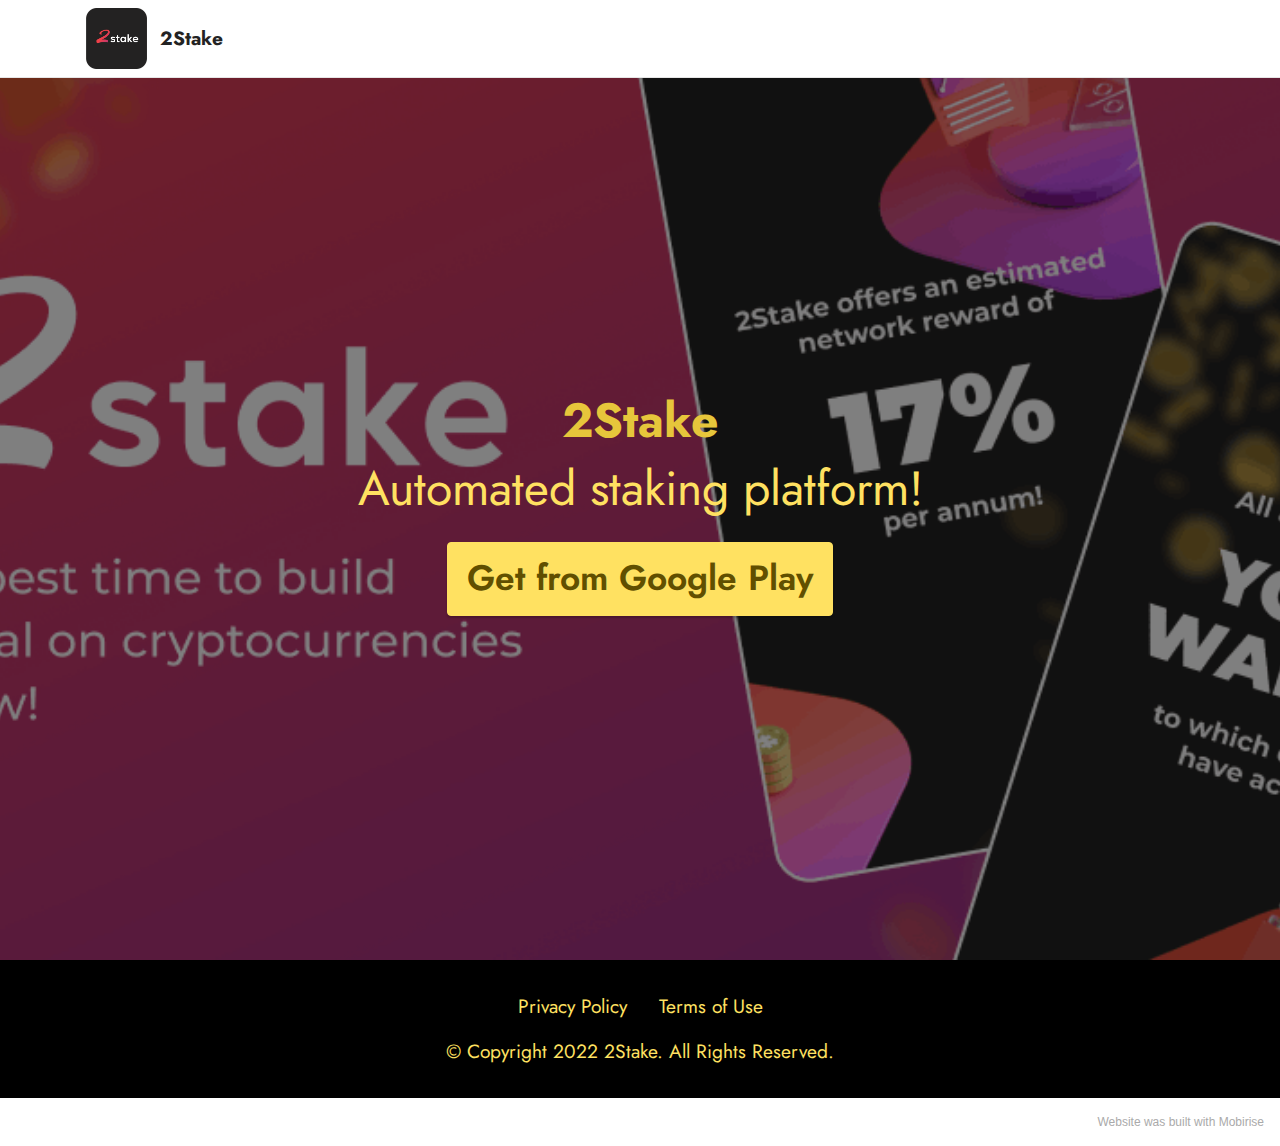
<file: index.html>
<!DOCTYPE html>
<html  >
<head>
  <!-- Site made with Mobirise Website Builder v5.5.8, https://mobirise.com -->
  <meta charset="UTF-8">
  <meta http-equiv="X-UA-Compatible" content="IE=edge">
  <meta name="generator" content="Mobirise v5.5.8, mobirise.com">
  <meta name="viewport" content="width=device-width, initial-scale=1, minimum-scale=1">
  <link rel="shortcut icon" href="assets/images/frame-457-128x128.png" type="image/x-icon">
  <meta name="description" content="2Stake">
  
  
  <title>2Stake</title>
  <link rel="stylesheet" href="assets/bootstrap/css/bootstrap.min.css">
  <link rel="stylesheet" href="assets/bootstrap/css/bootstrap-grid.min.css">
  <link rel="stylesheet" href="assets/bootstrap/css/bootstrap-reboot.min.css">
  <link rel="stylesheet" href="assets/dropdown/css/style.css">
  <link rel="stylesheet" href="assets/socicon/css/styles.css">
  <link rel="stylesheet" href="assets/theme/css/style.css">
  <link rel="preload" href="https://fonts.googleapis.com/css?family=Jost:100,200,300,400,500,600,700,800,900,100i,200i,300i,400i,500i,600i,700i,800i,900i&display=swap" as="style" onload="this.onload=null;this.rel='stylesheet'">
  <noscript><link rel="stylesheet" href="https://fonts.googleapis.com/css?family=Jost:100,200,300,400,500,600,700,800,900,100i,200i,300i,400i,500i,600i,700i,800i,900i&display=swap"></noscript>
  <link rel="preload" as="style" href="assets/mobirise/css/mbr-additional.css"><link rel="stylesheet" href="assets/mobirise/css/mbr-additional.css" type="text/css">
  
  
  
  
</head>
<body>
  
  <section data-bs-version="5.1" class="menu cid-s48OLK6784" once="menu" id="menu1-h">
    
    <nav class="navbar navbar-dropdown navbar-fixed-top navbar-expand-lg">
        <div class="container">
            <div class="navbar-brand">
                <span class="navbar-logo">
                    <a href="https://play.google.com/store/apps/details?id=com.kat.2stake">
                        <img src="assets/images/frame-457-121x121.png" alt="Mobirise" style="height: 3.8rem;">
                    </a>
                </span>
                <span class="navbar-caption-wrap"><a class="navbar-caption text-black text-primary display-7" href="https://play.google.com/store/apps/details?id=com.kat.2stake">2Stake</a></span>
            </div>
            
            <div class="collapse navbar-collapse" id="navbarSupportedContent">
                <ul class="navbar-nav nav-dropdown nav-right" data-app-modern-menu="true"><li class="nav-item"><a class="nav-link link text-black display-4" href="https://mobirise.com">Menu Item 1</a></li>
                    <li class="nav-item"><a class="nav-link link text-black display-4" href="https://mobirise.com">
                            Menu Item 2</a></li></ul>
                
                
            </div>
        </div>
    </nav>

</section>

<section data-bs-version="5.1" class="header1 cid-s48MCQYojq mbr-fullscreen" id="header1-f">

    

    <div class="mbr-overlay" style="opacity: 0.5; background-color: rgb(0, 0, 0);"></div>

    <div class="align-center container">
        <div class="row justify-content-center">
            <div class="col-12 col-lg-8">
                <h1 class="mbr-section-title mbr-fonts-style mb-3 display-2"><strong>2Stake</strong></h1>
                
                <p class="mbr-text mbr-fonts-style display-2">Automated staking platform!</p>
                <div class="mbr-section-btn mt-3"><a class="btn btn-warning display-5" href="https://play.google.com/store/apps/details?id=com.kat.2stake" target="_blank">Get from Google Play</a></div>
            </div>
        </div>
    </div>
</section>

<section data-bs-version="5.1" class="footer3 cid-s48P1Icc8J" once="footers" id="footer3-i">

    

    

    <div class="container">
        <div class="media-container-row align-center mbr-white">
            <div class="row row-links">
                <ul class="foot-menu">
                    
                    
                    
                    
                    
                <li class="foot-menu-item mbr-fonts-style display-7"><a href="privacy-policy.html" class="text-warning text-primary">Privacy Policy</a></li><li class="foot-menu-item mbr-fonts-style display-7"><a href="terms-of-use.html" class="text-warning">Terms of Use</a></li></ul>
            </div>
            
            <div class="row row-copirayt">
                <p class="mbr-text mb-0 mbr-fonts-style mbr-white align-center display-7">
                    © Copyright 2022 2Stake. All Rights Reserved.
                </p>
            </div>
        </div>
    </div>
</section><section style="background-color: #fff; font-family: -apple-system, BlinkMacSystemFont, 'Segoe UI', 'Roboto', 'Helvetica Neue', Arial, sans-serif; color:#aaa; font-size:12px; padding: 0; align-items: center; display: flex;"><a href="https://mobirise.site/b" style="flex: 1 1; height: 3rem; padding-left: 1rem;"></a><p style="flex: 0 0 auto; margin:0; padding-right:1rem;">Website was <a href="https://mobirise.site/h" style="color:#aaa;">built with</a> Mobirise</p></section><script src="assets/bootstrap/js/bootstrap.bundle.min.js"></script>  <script src="assets/smoothscroll/smooth-scroll.js"></script>  <script src="assets/ytplayer/index.js"></script>  <script src="assets/dropdown/js/navbar-dropdown.js"></script>  <script src="assets/theme/js/script.js"></script>  
  
  
</body>
</html>
</file>
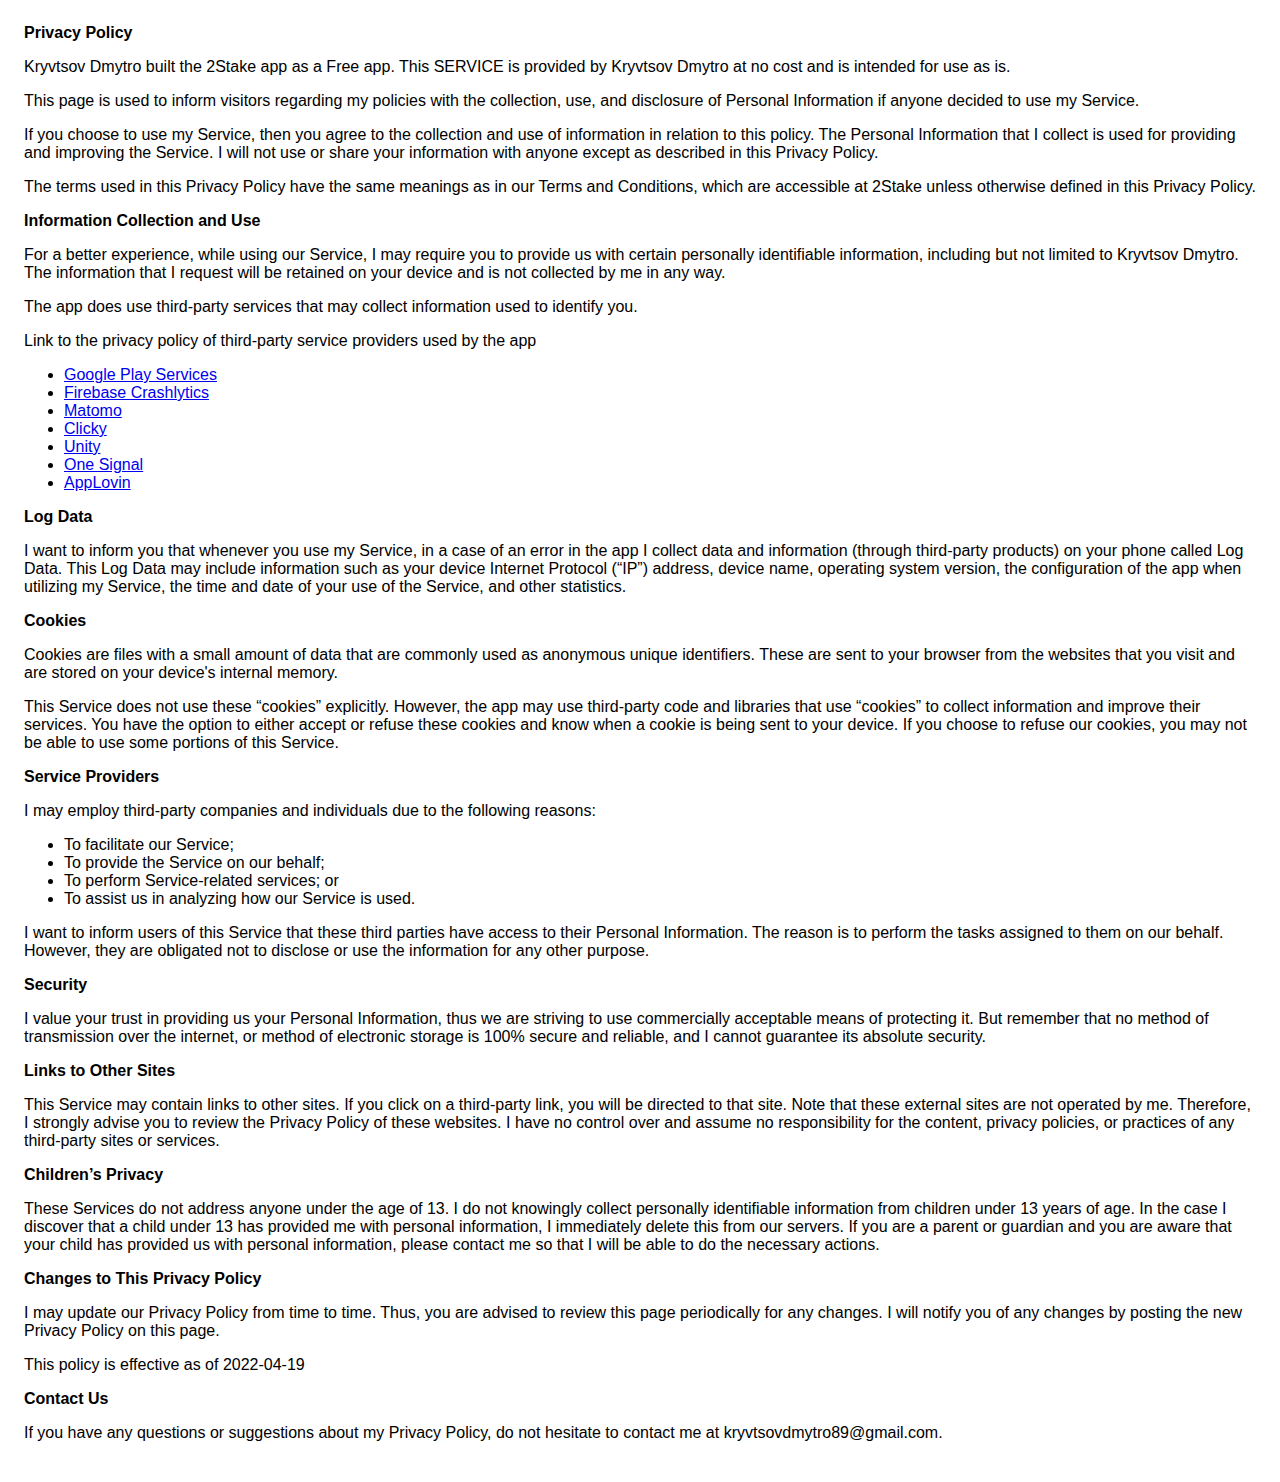
<file: privacy-policy.html>
<!DOCTYPE html>
    <html>
    <head>
      <meta charset='utf-8'>
      <meta name='viewport' content='width=device-width'>
      <title>Privacy Policy</title>
      <style> body { font-family: 'Helvetica Neue', Helvetica, Arial, sans-serif; padding:1em; } </style>
    </head>
    <body>
    <strong>Privacy Policy</strong> <p>
                  Kryvtsov Dmytro built the 2Stake app as
                  a Free app. This SERVICE is provided by
                  Kryvtsov Dmytro at no cost and is intended for use as
                  is.
                </p> <p>
                  This page is used to inform visitors regarding my
                  policies with the collection, use, and disclosure of Personal
                  Information if anyone decided to use my Service.
                </p> <p>
                  If you choose to use my Service, then you agree to
                  the collection and use of information in relation to this
                  policy. The Personal Information that I collect is
                  used for providing and improving the Service. I will not use or share your information with
                  anyone except as described in this Privacy Policy.
                </p> <p>
                  The terms used in this Privacy Policy have the same meanings
                  as in our Terms and Conditions, which are accessible at
                  2Stake unless otherwise defined in this Privacy Policy.
                </p> <p><strong>Information Collection and Use</strong></p> <p>
                  For a better experience, while using our Service, I
                  may require you to provide us with certain personally
                  identifiable information, including but not limited to Kryvtsov Dmytro. The information that
                  I request will be retained on your device and is not collected by me in any way.
                </p> <div><p>
                    The app does use third-party services that may collect
                    information used to identify you.
                  </p> <p>
                    Link to the privacy policy of third-party service providers used
                    by the app
                  </p> <ul><li><a href="https://www.google.com/policies/privacy/" target="_blank" rel="noopener noreferrer">Google Play Services</a></li><!----><!----><li><a href="https://firebase.google.com/support/privacy/" target="_blank" rel="noopener noreferrer">Firebase Crashlytics</a></li><!----><!----><li><a href="https://matomo.org/privacy-policy/" target="_blank" rel="noopener noreferrer">Matomo</a></li><li><a href="https://clicky.com/terms#privacy" target="_blank" rel="noopener noreferrer">Clicky</a></li><!----><!----><!----><li><a href="https://unity3d.com/legal/privacy-policy" target="_blank" rel="noopener noreferrer">Unity</a></li><!----><!----><li><a href="https://onesignal.com/privacy_policy" target="_blank" rel="noopener noreferrer">One Signal</a></li><!----><!----><li><a href="https://www.applovin.com/privacy/" target="_blank" rel="noopener noreferrer">AppLovin</a></li><!----><!----><!----><!----><!----><!----><!----><!----><!----><!----></ul></div> <p><strong>Log Data</strong></p> <p>
                  I want to inform you that whenever you
                  use my Service, in a case of an error in the app
                  I collect data and information (through third-party
                  products) on your phone called Log Data. This Log Data may
                  include information such as your device Internet Protocol
                  (“IP”) address, device name, operating system version, the
                  configuration of the app when utilizing my Service,
                  the time and date of your use of the Service, and other
                  statistics.
                </p> <p><strong>Cookies</strong></p> <p>
                  Cookies are files with a small amount of data that are
                  commonly used as anonymous unique identifiers. These are sent
                  to your browser from the websites that you visit and are
                  stored on your device's internal memory.
                </p> <p>
                  This Service does not use these “cookies” explicitly. However,
                  the app may use third-party code and libraries that use
                  “cookies” to collect information and improve their services.
                  You have the option to either accept or refuse these cookies
                  and know when a cookie is being sent to your device. If you
                  choose to refuse our cookies, you may not be able to use some
                  portions of this Service.
                </p> <p><strong>Service Providers</strong></p> <p>
                  I may employ third-party companies and
                  individuals due to the following reasons:
                </p> <ul><li>To facilitate our Service;</li> <li>To provide the Service on our behalf;</li> <li>To perform Service-related services; or</li> <li>To assist us in analyzing how our Service is used.</li></ul> <p>
                  I want to inform users of this Service
                  that these third parties have access to their Personal
                  Information. The reason is to perform the tasks assigned to
                  them on our behalf. However, they are obligated not to
                  disclose or use the information for any other purpose.
                </p> <p><strong>Security</strong></p> <p>
                  I value your trust in providing us your
                  Personal Information, thus we are striving to use commercially
                  acceptable means of protecting it. But remember that no method
                  of transmission over the internet, or method of electronic
                  storage is 100% secure and reliable, and I cannot
                  guarantee its absolute security.
                </p> <p><strong>Links to Other Sites</strong></p> <p>
                  This Service may contain links to other sites. If you click on
                  a third-party link, you will be directed to that site. Note
                  that these external sites are not operated by me.
                  Therefore, I strongly advise you to review the
                  Privacy Policy of these websites. I have
                  no control over and assume no responsibility for the content,
                  privacy policies, or practices of any third-party sites or
                  services.
                </p> <p><strong>Children’s Privacy</strong></p> <div><p>
                    These Services do not address anyone under the age of 13.
                    I do not knowingly collect personally
                    identifiable information from children under 13 years of age. In the case
                    I discover that a child under 13 has provided
                    me with personal information, I immediately
                    delete this from our servers. If you are a parent or guardian
                    and you are aware that your child has provided us with
                    personal information, please contact me so that
                    I will be able to do the necessary actions.
                  </p></div> <!----> <p><strong>Changes to This Privacy Policy</strong></p> <p>
                  I may update our Privacy Policy from
                  time to time. Thus, you are advised to review this page
                  periodically for any changes. I will
                  notify you of any changes by posting the new Privacy Policy on
                  this page.
                </p> <p>This policy is effective as of 2022-04-19</p> <p><strong>Contact Us</strong></p> <p>
                  If you have any questions or suggestions about my
                  Privacy Policy, do not hesitate to contact me at kryvtsovdmytro89@gmail.com.
    </body>
    </html>
</file>
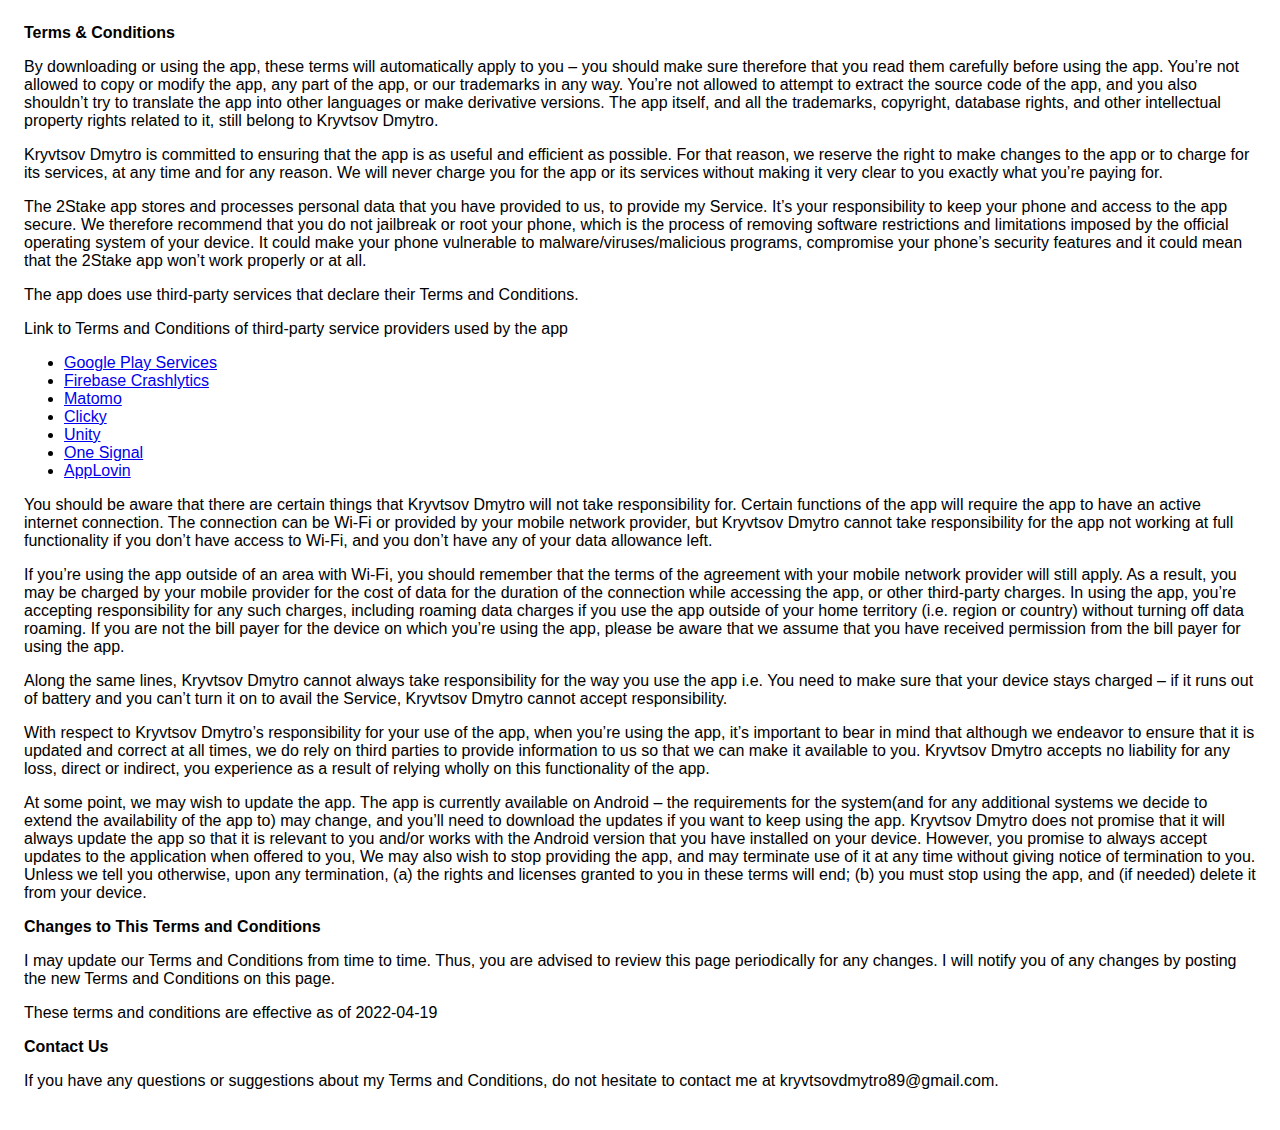
<file: terms-of-use.html>
<!DOCTYPE html>
    <html>
    <head>
      <meta charset='utf-8'>
      <meta name='viewport' content='width=device-width'>
      <title>Terms &amp; Conditions</title>
      <style> body { font-family: 'Helvetica Neue', Helvetica, Arial, sans-serif; padding:1em; } </style>
    </head>
    <body>
    <strong>Terms &amp; Conditions</strong> <p>
                  By downloading or using the app, these terms will
                  automatically apply to you – you should make sure therefore
                  that you read them carefully before using the app. You’re not
                  allowed to copy or modify the app, any part of the app, or
                  our trademarks in any way. You’re not allowed to attempt to
                  extract the source code of the app, and you also shouldn’t try
                  to translate the app into other languages or make derivative
                  versions. The app itself, and all the trademarks, copyright,
                  database rights, and other intellectual property rights related
                  to it, still belong to Kryvtsov Dmytro.
                </p> <p>
                  Kryvtsov Dmytro is committed to ensuring that the app is
                  as useful and efficient as possible. For that reason, we
                  reserve the right to make changes to the app or to charge for
                  its services, at any time and for any reason. We will never
                  charge you for the app or its services without making it very
                  clear to you exactly what you’re paying for.
                </p> <p>
                  The 2Stake app stores and processes personal data that
                  you have provided to us, to provide my
                  Service. It’s your responsibility to keep your phone and
                  access to the app secure. We therefore recommend that you do
                  not jailbreak or root your phone, which is the process of
                  removing software restrictions and limitations imposed by the
                  official operating system of your device. It could make your
                  phone vulnerable to malware/viruses/malicious programs,
                  compromise your phone’s security features and it could mean
                  that the 2Stake app won’t work properly or at all.
                </p> <div><p>
                    The app does use third-party services that declare their
                    Terms and Conditions.
                  </p> <p>
                    Link to Terms and Conditions of third-party service
                    providers used by the app
                  </p> <ul><li><a href="https://policies.google.com/terms" target="_blank" rel="noopener noreferrer">Google Play Services</a></li><!----><!----><li><a href="https://firebase.google.com/terms/crashlytics" target="_blank" rel="noopener noreferrer">Firebase Crashlytics</a></li><!----><!----><li><a href="https://matomo.org/terms" target="_blank" rel="noopener noreferrer">Matomo</a></li><li><a href="https://clicky.com/terms/" target="_blank" rel="noopener noreferrer">Clicky</a></li><!----><!----><!----><li><a href="https://unity3d.com/legal/terms-of-service" target="_blank" rel="noopener noreferrer">Unity</a></li><!----><!----><li><a href="https://onesignal.com/tos" target="_blank" rel="noopener noreferrer">One Signal</a></li><!----><!----><li><a href="https://www.applovin.com/terms/" target="_blank" rel="noopener noreferrer">AppLovin</a></li><!----><!----><!----><!----><!----><!----><!----><!----><!----><!----></ul></div> <p>
                  You should be aware that there are certain things that
                  Kryvtsov Dmytro will not take responsibility for. Certain
                  functions of the app will require the app to have an active
                  internet connection. The connection can be Wi-Fi or provided
                  by your mobile network provider, but Kryvtsov Dmytro
                  cannot take responsibility for the app not working at full
                  functionality if you don’t have access to Wi-Fi, and you don’t
                  have any of your data allowance left.
                </p> <p></p> <p>
                  If you’re using the app outside of an area with Wi-Fi, you
                  should remember that the terms of the agreement with your
                  mobile network provider will still apply. As a result, you may
                  be charged by your mobile provider for the cost of data for
                  the duration of the connection while accessing the app, or
                  other third-party charges. In using the app, you’re accepting
                  responsibility for any such charges, including roaming data
                  charges if you use the app outside of your home territory
                  (i.e. region or country) without turning off data roaming. If
                  you are not the bill payer for the device on which you’re
                  using the app, please be aware that we assume that you have
                  received permission from the bill payer for using the app.
                </p> <p>
                  Along the same lines, Kryvtsov Dmytro cannot always take
                  responsibility for the way you use the app i.e. You need to
                  make sure that your device stays charged – if it runs out of
                  battery and you can’t turn it on to avail the Service,
                  Kryvtsov Dmytro cannot accept responsibility.
                </p> <p>
                  With respect to Kryvtsov Dmytro’s responsibility for your
                  use of the app, when you’re using the app, it’s important to
                  bear in mind that although we endeavor to ensure that it is
                  updated and correct at all times, we do rely on third parties
                  to provide information to us so that we can make it available
                  to you. Kryvtsov Dmytro accepts no liability for any
                  loss, direct or indirect, you experience as a result of
                  relying wholly on this functionality of the app.
                </p> <p>
                  At some point, we may wish to update the app. The app is
                  currently available on Android – the requirements for the 
                  system(and for any additional systems we
                  decide to extend the availability of the app to) may change,
                  and you’ll need to download the updates if you want to keep
                  using the app. Kryvtsov Dmytro does not promise that it
                  will always update the app so that it is relevant to you
                  and/or works with the Android version that you have
                  installed on your device. However, you promise to always
                  accept updates to the application when offered to you, We may
                  also wish to stop providing the app, and may terminate use of
                  it at any time without giving notice of termination to you.
                  Unless we tell you otherwise, upon any termination, (a) the
                  rights and licenses granted to you in these terms will end;
                  (b) you must stop using the app, and (if needed) delete it
                  from your device.
                </p> <p><strong>Changes to This Terms and Conditions</strong></p> <p>
                  I may update our Terms and Conditions
                  from time to time. Thus, you are advised to review this page
                  periodically for any changes. I will
                  notify you of any changes by posting the new Terms and
                  Conditions on this page.
                </p> <p>
                  These terms and conditions are effective as of 2022-04-19
                </p> <p><strong>Contact Us</strong></p> <p>
                  If you have any questions or suggestions about my
                  Terms and Conditions, do not hesitate to contact me
                  at kryvtsovdmytro89@gmail.com.
    </body>
    </html>
</file>
<file: assets/dropdown/css/style.css>
.navbar-dropdown {
  left: 0;
  padding: 0;
  position: absolute;
  right: 0;
  top: 0;
  transition: all 0.45s ease;
  z-index: 1030;
  background: #282828; }
  .navbar-dropdown .navbar-logo {
    margin-right: 0.8rem;
    transition: margin 0.3s ease-in-out;
    vertical-align: middle; }
    .navbar-dropdown .navbar-logo img {
      height: 3.125rem;
      transition: all 0.3s ease-in-out; }
    .navbar-dropdown .navbar-logo.mbr-iconfont {
      font-size: 3.125rem;
      line-height: 3.125rem; }
  .navbar-dropdown .navbar-caption {
    font-weight: 700;
    white-space: normal;
    vertical-align: -4px;
    line-height: 3.125rem !important; }
    .navbar-dropdown .navbar-caption, .navbar-dropdown .navbar-caption:hover {
      color: inherit;
      text-decoration: none; }
  .navbar-dropdown .mbr-iconfont + .navbar-caption {
    vertical-align: -1px; }
  .navbar-dropdown.navbar-fixed-top {
    position: fixed; }
  .navbar-dropdown .navbar-brand span {
    vertical-align: -4px; }
  .navbar-dropdown.bg-color.transparent {
    background: none; }
  .navbar-dropdown.navbar-short .navbar-brand {
    padding: 0.625rem 0; }
    .navbar-dropdown.navbar-short .navbar-brand span {
      vertical-align: -1px; }
  .navbar-dropdown.navbar-short .navbar-caption {
    line-height: 2.375rem !important;
    vertical-align: -2px; }
  .navbar-dropdown.navbar-short .navbar-logo {
    margin-right: 0.5rem; }
    .navbar-dropdown.navbar-short .navbar-logo img {
      height: 2.375rem; }
    .navbar-dropdown.navbar-short .navbar-logo.mbr-iconfont {
      font-size: 2.375rem;
      line-height: 2.375rem; }
  .navbar-dropdown.navbar-short .mbr-table-cell {
    height: 3.625rem; }
  .navbar-dropdown .navbar-close {
    left: 0.6875rem;
    position: fixed;
    top: 0.75rem;
    z-index: 1000; }
  .navbar-dropdown .hamburger-icon {
    content: "";
    display: inline-block;
    vertical-align: middle;
    width: 16px;
    -webkit-box-shadow: 0 -6px 0 1px #282828,0 0 0 1px #282828,0 6px 0 1px #282828;
    -moz-box-shadow: 0 -6px 0 1px #282828,0 0 0 1px #282828,0 6px 0 1px #282828;
    box-shadow: 0 -6px 0 1px #282828,0 0 0 1px #282828,0 6px 0 1px #282828; }

.dropdown-menu .dropdown-toggle[data-toggle="dropdown-submenu"]::after {
  border-bottom: 0.35em solid transparent;
  border-left: 0.35em solid;
  border-right: 0;
  border-top: 0.35em solid transparent;
  margin-left: 0.3rem; }

.dropdown-menu .dropdown-item:focus {
  outline: 0; }

.nav-dropdown {
  font-size: 0.75rem;
  font-weight: 500;
  height: auto !important; }
  .nav-dropdown .nav-btn {
    padding-left: 1rem; }
  .nav-dropdown .link {
    margin: .667em 1.667em;
    font-weight: 500;
    padding: 0;
    transition: color .2s ease-in-out; }
    .nav-dropdown .link.dropdown-toggle {
      margin-right: 2.583em; }
      .nav-dropdown .link.dropdown-toggle::after {
        margin-left: .25rem;
        border-top: 0.35em solid;
        border-right: 0.35em solid transparent;
        border-left: 0.35em solid transparent;
        border-bottom: 0; }
      .nav-dropdown .link.dropdown-toggle[aria-expanded="true"] {
        margin: 0;
        padding: 0.667em 3.263em  0.667em 1.667em; }
  .nav-dropdown .link::after,
  .nav-dropdown .dropdown-item::after {
    color: inherit; }
  .nav-dropdown .btn {
    font-size: 0.75rem;
    font-weight: 700;
    letter-spacing: 0;
    margin-bottom: 0;
    padding-left: 1.25rem;
    padding-right: 1.25rem; }
  .nav-dropdown .dropdown-menu {
    border-radius: 0;
    border: 0;
    left: 0;
    margin: 0;
    padding-bottom: 1.25rem;
    padding-top: 1.25rem;
    position: relative; }
  .nav-dropdown .dropdown-submenu {
    margin-left: 0.125rem;
    top: 0; }
  .nav-dropdown .dropdown-item {
    font-weight: 500;
    line-height: 2;
    padding: 0.3846em 4.615em 0.3846em 1.5385em;
    position: relative;
    transition: color .2s ease-in-out, background-color .2s ease-in-out; }
    .nav-dropdown .dropdown-item::after {
      margin-top: -0.3077em;
      position: absolute;
      right: 1.1538em;
      top: 50%; }
    .nav-dropdown .dropdown-item:focus, .nav-dropdown .dropdown-item:hover {
      background: none; }

@media (max-width: 767px) {
  .nav-dropdown.navbar-toggleable-sm {
    bottom: 0;
    display: none;
    left: 0;
    overflow-x: hidden;
    position: fixed;
    top: 0;
    transform: translateX(-100%);
    -ms-transform: translateX(-100%);
    -webkit-transform: translateX(-100%);
    width: 18.75rem;
    z-index: 999; } }
.nav-dropdown.navbar-toggleable-xl {
  bottom: 0;
  display: none;
  left: 0;
  overflow-x: hidden;
  position: fixed;
  top: 0;
  transform: translateX(-100%);
  -ms-transform: translateX(-100%);
  -webkit-transform: translateX(-100%);
  width: 18.75rem;
  z-index: 999; }

.nav-dropdown-sm {
  display: block !important;
  overflow-x: hidden;
  overflow: auto;
  padding-top: 3.875rem; }
  .nav-dropdown-sm::after {
    content: "";
    display: block;
    height: 3rem;
    width: 100%; }
  .nav-dropdown-sm.collapse.in ~ .navbar-close {
    display: block !important; }
  .nav-dropdown-sm.collapsing, .nav-dropdown-sm.collapse.in {
    transform: translateX(0);
    -ms-transform: translateX(0);
    -webkit-transform: translateX(0);
    transition: all 0.25s ease-out;
    -webkit-transition: all 0.25s ease-out;
    background: #282828; }
  .nav-dropdown-sm.collapsing[aria-expanded="false"] {
    transform: translateX(-100%);
    -ms-transform: translateX(-100%);
    -webkit-transform: translateX(-100%); }
  .nav-dropdown-sm .nav-item {
    display: block;
    margin-left: 0 !important;
    padding-left: 0; }
  .nav-dropdown-sm .link,
  .nav-dropdown-sm .dropdown-item {
    border-top: 1px dotted rgba(255, 255, 255, 0.1);
    font-size: 0.8125rem;
    line-height: 1.6;
    margin: 0 !important;
    padding: 0.875rem 2.4rem 0.875rem 1.5625rem !important;
    position: relative;
    white-space: normal; }
    .nav-dropdown-sm .link:focus, .nav-dropdown-sm .link:hover,
    .nav-dropdown-sm .dropdown-item:focus,
    .nav-dropdown-sm .dropdown-item:hover {
      background: rgba(0, 0, 0, 0.2) !important;
      color: #c0a375; }
  .nav-dropdown-sm .nav-btn {
    position: relative;
    padding: 1.5625rem 1.5625rem 0 1.5625rem; }
    .nav-dropdown-sm .nav-btn::before {
      border-top: 1px dotted rgba(255, 255, 255, 0.1);
      content: "";
      left: 0;
      position: absolute;
      top: 0;
      width: 100%; }
    .nav-dropdown-sm .nav-btn + .nav-btn {
      padding-top: 0.625rem; }
      .nav-dropdown-sm .nav-btn + .nav-btn::before {
        display: none; }
  .nav-dropdown-sm .btn {
    padding: 0.625rem 0; }
  .nav-dropdown-sm .dropdown-toggle[data-toggle="dropdown-submenu"]::after {
    margin-left: .25rem;
    border-top: 0.35em solid;
    border-right: 0.35em solid transparent;
    border-left: 0.35em solid transparent;
    border-bottom: 0; }
  .nav-dropdown-sm .dropdown-toggle[data-toggle="dropdown-submenu"][aria-expanded="true"]::after {
    border-top: 0;
    border-right: 0.35em solid transparent;
    border-left: 0.35em solid transparent;
    border-bottom: 0.35em solid; }
  .nav-dropdown-sm .dropdown-menu {
    margin: 0;
    padding: 0;
    position: relative;
    top: 0;
    left: 0;
    width: 100%;
    border: 0;
    float: none;
    border-radius: 0;
    background: none; }
  .nav-dropdown-sm .dropdown-submenu {
    left: 100%;
    margin-left: 0.125rem;
    margin-top: -1.25rem;
    top: 0; }

.navbar-toggleable-sm .nav-dropdown .dropdown-menu {
  position: absolute; }

.navbar-toggleable-sm .nav-dropdown .dropdown-submenu {
  left: 100%;
  margin-left: 0.125rem;
  margin-top: -1.25rem;
  top: 0; }

.navbar-toggleable-sm.opened .nav-dropdown .dropdown-menu {
  position: relative; }

.navbar-toggleable-sm.opened .nav-dropdown .dropdown-submenu {
  left: 0;
  margin-left: 00rem;
  margin-top: 0rem;
  top: 0; }

.is-builder .nav-dropdown.collapsing {
  transition: none !important; }
</file>
<file: assets/socicon/css/styles.css>
@charset "UTF-8";

@font-face {
  font-family: 'Socicon';
  src:  url('../fonts/socicon.eot');
  src:  url('../fonts/socicon.eot?#iefix') format('embedded-opentype'),
    url('../fonts/socicon.woff2') format('woff2'),
    url('../fonts/socicon.ttf') format('truetype'),
    url('../fonts/socicon.woff') format('woff'),
    url('../fonts/socicon.svg#socicon') format('svg');
  font-weight: normal;
  font-style: normal;
  font-display: swap;
}

[data-icon]:before {
  font-family: "socicon" !important;
  content: attr(data-icon);
  font-style: normal !important;
  font-weight: normal !important;
  font-variant: normal !important;
  text-transform: none !important;
  speak: none;
  line-height: 1;
  -webkit-font-smoothing: antialiased;
  -moz-osx-font-smoothing: grayscale;
}

[class^="socicon-"], [class*=" socicon-"] {
  /* use !important to prevent issues with browser extensions that change fonts */
  font-family: 'Socicon' !important;
  speak: none;
  font-style: normal;
  font-weight: normal;
  font-variant: normal;
  text-transform: none;
  line-height: 1;

  /* Better Font Rendering =========== */
  -webkit-font-smoothing: antialiased;
  -moz-osx-font-smoothing: grayscale;
}

.socicon-eitaa:before {
  content: "\e97c";
}
.socicon-soroush:before {
  content: "\e97d";
}
.socicon-bale:before {
  content: "\e97e";
}
.socicon-zazzle:before {
  content: "\e97b";
}
.socicon-society6:before {
  content: "\e97a";
}
.socicon-redbubble:before {
  content: "\e979";
}
.socicon-avvo:before {
  content: "\e978";
}
.socicon-stitcher:before {
  content: "\e977";
}
.socicon-googlehangouts:before {
  content: "\e974";
}
.socicon-dlive:before {
  content: "\e975";
}
.socicon-vsco:before {
  content: "\e976";
}
.socicon-flipboard:before {
  content: "\e973";
}
.socicon-ubuntu:before {
  content: "\e958";
}
.socicon-artstation:before {
  content: "\e959";
}
.socicon-invision:before {
  content: "\e95a";
}
.socicon-torial:before {
  content: "\e95b";
}
.socicon-collectorz:before {
  content: "\e95c";
}
.socicon-seenthis:before {
  content: "\e95d";
}
.socicon-googleplaymusic:before {
  content: "\e95e";
}
.socicon-debian:before {
  content: "\e95f";
}
.socicon-filmfreeway:before {
  content: "\e960";
}
.socicon-gnome:before {
  content: "\e961";
}
.socicon-itchio:before {
  content: "\e962";
}
.socicon-jamendo:before {
  content: "\e963";
}
.socicon-mix:before {
  content: "\e964";
}
.socicon-sharepoint:before {
  content: "\e965";
}
.socicon-tinder:before {
  content: "\e966";
}
.socicon-windguru:before {
  content: "\e967";
}
.socicon-cdbaby:before {
  content: "\e968";
}
.socicon-elementaryos:before {
  content: "\e969";
}
.socicon-stage32:before {
  content: "\e96a";
}
.socicon-tiktok:before {
  content: "\e96b";
}
.socicon-gitter:before {
  content: "\e96c";
}
.socicon-letterboxd:before {
  content: "\e96d";
}
.socicon-threema:before {
  content: "\e96e";
}
.socicon-splice:before {
  content: "\e96f";
}
.socicon-metapop:before {
  content: "\e970";
}
.socicon-naver:before {
  content: "\e971";
}
.socicon-remote:before {
  content: "\e972";
}
.socicon-internet:before {
  content: "\e957";
}
.socicon-moddb:before {
  content: "\e94b";
}
.socicon-indiedb:before {
  content: "\e94c";
}
.socicon-traxsource:before {
  content: "\e94d";
}
.socicon-gamefor:before {
  content: "\e94e";
}
.socicon-pixiv:before {
  content: "\e94f";
}
.socicon-myanimelist:before {
  content: "\e950";
}
.socicon-blackberry:before {
  content: "\e951";
}
.socicon-wickr:before {
  content: "\e952";
}
.socicon-spip:before {
  content: "\e953";
}
.socicon-napster:before {
  content: "\e954";
}
.socicon-beatport:before {
  content: "\e955";
}
.socicon-hackerone:before {
  content: "\e956";
}
.socicon-hackernews:before {
  content: "\e946";
}
.socicon-smashwords:before {
  content: "\e947";
}
.socicon-kobo:before {
  content: "\e948";
}
.socicon-bookbub:before {
  content: "\e949";
}
.socicon-mailru:before {
  content: "\e94a";
}
.socicon-gitlab:before {
  content: "\e945";
}
.socicon-instructables:before {
  content: "\e944";
}
.socicon-portfolio:before {
  content: "\e943";
}
.socicon-codered:before {
  content: "\e940";
}
.socicon-origin:before {
  content: "\e941";
}
.socicon-nextdoor:before {
  content: "\e942";
}
.socicon-udemy:before {
  content: "\e93f";
}
.socicon-livemaster:before {
  content: "\e93e";
}
.socicon-crunchbase:before {
  content: "\e93b";
}
.socicon-homefy:before {
  content: "\e93c";
}
.socicon-calendly:before {
  content: "\e93d";
}
.socicon-realtor:before {
  content: "\e90f";
}
.socicon-tidal:before {
  content: "\e910";
}
.socicon-qobuz:before {
  content: "\e911";
}
.socicon-natgeo:before {
  content: "\e912";
}
.socicon-mastodon:before {
  content: "\e913";
}
.socicon-unsplash:before {
  content: "\e914";
}
.socicon-homeadvisor:before {
  content: "\e915";
}
.socicon-angieslist:before {
  content: "\e916";
}
.socicon-codepen:before {
  content: "\e917";
}
.socicon-slack:before {
  content: "\e918";
}
.socicon-openaigym:before {
  content: "\e919";
}
.socicon-logmein:before {
  content: "\e91a";
}
.socicon-fiverr:before {
  content: "\e91b";
}
.socicon-gotomeeting:before {
  content: "\e91c";
}
.socicon-aliexpress:before {
  content: "\e91d";
}
.socicon-guru:before {
  content: "\e91e";
}
.socicon-appstore:before {
  content: "\e91f";
}
.socicon-homes:before {
  content: "\e920";
}
.socicon-zoom:before {
  content: "\e921";
}
.socicon-alibaba:before {
  content: "\e922";
}
.socicon-craigslist:before {
  content: "\e923";
}
.socicon-wix:before {
  content: "\e924";
}
.socicon-redfin:before {
  content: "\e925";
}
.socicon-googlecalendar:before {
  content: "\e926";
}
.socicon-shopify:before {
  content: "\e927";
}
.socicon-freelancer:before {
  content: "\e928";
}
.socicon-seedrs:before {
  content: "\e929";
}
.socicon-bing:before {
  content: "\e92a";
}
.socicon-doodle:before {
  content: "\e92b";
}
.socicon-bonanza:before {
  content: "\e92c";
}
.socicon-squarespace:before {
  content: "\e92d";
}
.socicon-toptal:before {
  content: "\e92e";
}
.socicon-gust:before {
  content: "\e92f";
}
.socicon-ask:before {
  content: "\e930";
}
.socicon-trulia:before {
  content: "\e931";
}
.socicon-loomly:before {
  content: "\e932";
}
.socicon-ghost:before {
  content: "\e933";
}
.socicon-upwork:before {
  content: "\e934";
}
.socicon-fundable:before {
  content: "\e935";
}
.socicon-booking:before {
  content: "\e936";
}
.socicon-googlemaps:before {
  content: "\e937";
}
.socicon-zillow:before {
  content: "\e938";
}
.socicon-niconico:before {
  content: "\e939";
}
.socicon-toneden:before {
  content: "\e93a";
}
.socicon-augment:before {
  content: "\e908";
}
.socicon-bitbucket:before {
  content: "\e909";
}
.socicon-fyuse:before {
  content: "\e90a";
}
.socicon-yt-gaming:before {
  content: "\e90b";
}
.socicon-sketchfab:before {
  content: "\e90c";
}
.socicon-mobcrush:before {
  content: "\e90d";
}
.socicon-microsoft:before {
  content: "\e90e";
}
.socicon-pandora:before {
  content: "\e907";
}
.socicon-messenger:before {
  content: "\e906";
}
.socicon-gamewisp:before {
  content: "\e905";
}
.socicon-bloglovin:before {
  content: "\e904";
}
.socicon-tunein:before {
  content: "\e903";
}
.socicon-gamejolt:before {
  content: "\e901";
}
.socicon-trello:before {
  content: "\e902";
}
.socicon-spreadshirt:before {
  content: "\e900";
}
.socicon-500px:before {
  content: "\e000";
}
.socicon-8tracks:before {
  content: "\e001";
}
.socicon-airbnb:before {
  content: "\e002";
}
.socicon-alliance:before {
  content: "\e003";
}
.socicon-amazon:before {
  content: "\e004";
}
.socicon-amplement:before {
  content: "\e005";
}
.socicon-android:before {
  content: "\e006";
}
.socicon-angellist:before {
  content: "\e007";
}
.socicon-apple:before {
  content: "\e008";
}
.socicon-appnet:before {
  content: "\e009";
}
.socicon-baidu:before {
  content: "\e00a";
}
.socicon-bandcamp:before {
  content: "\e00b";
}
.socicon-battlenet:before {
  content: "\e00c";
}
.socicon-mixer:before {
  content: "\e00d";
}
.socicon-bebee:before {
  content: "\e00e";
}
.socicon-bebo:before {
  content: "\e00f";
}
.socicon-behance:before {
  content: "\e010";
}
.socicon-blizzard:before {
  content: "\e011";
}
.socicon-blogger:before {
  content: "\e012";
}
.socicon-buffer:before {
  content: "\e013";
}
.socicon-chrome:before {
  content: "\e014";
}
.socicon-coderwall:before {
  content: "\e015";
}
.socicon-curse:before {
  content: "\e016";
}
.socicon-dailymotion:before {
  content: "\e017";
}
.socicon-deezer:before {
  content: "\e018";
}
.socicon-delicious:before {
  content: "\e019";
}
.socicon-deviantart:before {
  content: "\e01a";
}
.socicon-diablo:before {
  content: "\e01b";
}
.socicon-digg:before {
  content: "\e01c";
}
.socicon-discord:before {
  content: "\e01d";
}
.socicon-disqus:before {
  content: "\e01e";
}
.socicon-douban:before {
  content: "\e01f";
}
.socicon-draugiem:before {
  content: "\e020";
}
.socicon-dribbble:before {
  content: "\e021";
}
.socicon-drupal:before {
  content: "\e022";
}
.socicon-ebay:before {
  content: "\e023";
}
.socicon-ello:before {
  content: "\e024";
}
.socicon-endomodo:before {
  content: "\e025";
}
.socicon-envato:before {
  content: "\e026";
}
.socicon-etsy:before {
  content: "\e027";
}
.socicon-facebook:before {
  content: "\e028";
}
.socicon-feedburner:before {
  content: "\e029";
}
.socicon-filmweb:before {
  content: "\e02a";
}
.socicon-firefox:before {
  content: "\e02b";
}
.socicon-flattr:before {
  content: "\e02c";
}
.socicon-flickr:before {
  content: "\e02d";
}
.socicon-formulr:before {
  content: "\e02e";
}
.socicon-forrst:before {
  content: "\e02f";
}
.socicon-foursquare:before {
  content: "\e030";
}
.socicon-friendfeed:before {
  content: "\e031";
}
.socicon-github:before {
  content: "\e032";
}
.socicon-goodreads:before {
  content: "\e033";
}
.socicon-google:before {
  content: "\e034";
}
.socicon-googlescholar:before {
  content: "\e035";
}
.socicon-googlegroups:before {
  content: "\e036";
}
.socicon-googlephotos:before {
  content: "\e037";
}
.socicon-googleplus:before {
  content: "\e038";
}
.socicon-grooveshark:before {
  content: "\e039";
}
.socicon-hackerrank:before {
  content: "\e03a";
}
.socicon-hearthstone:before {
  content: "\e03b";
}
.socicon-hellocoton:before {
  content: "\e03c";
}
.socicon-heroes:before {
  content: "\e03d";
}
.socicon-smashcast:before {
  content: "\e03e";
}
.socicon-horde:before {
  content: "\e03f";
}
.socicon-houzz:before {
  content: "\e040";
}
.socicon-icq:before {
  content: "\e041";
}
.socicon-identica:before {
  content: "\e042";
}
.socicon-imdb:before {
  content: "\e043";
}
.socicon-instagram:before {
  content: "\e044";
}
.socicon-issuu:before {
  content: "\e045";
}
.socicon-istock:before {
  content: "\e046";
}
.socicon-itunes:before {
  content: "\e047";
}
.socicon-keybase:before {
  content: "\e048";
}
.socicon-lanyrd:before {
  content: "\e049";
}
.socicon-lastfm:before {
  content: "\e04a";
}
.socicon-line:before {
  content: "\e04b";
}
.socicon-linkedin:before {
  content: "\e04c";
}
.socicon-livejournal:before {
  content: "\e04d";
}
.socicon-lyft:before {
  content: "\e04e";
}
.socicon-macos:before {
  content: "\e04f";
}
.socicon-mail:before {
  content: "\e050";
}
.socicon-medium:before {
  content: "\e051";
}
.socicon-meetup:before {
  content: "\e052";
}
.socicon-mixcloud:before {
  content: "\e053";
}
.socicon-modelmayhem:before {
  content: "\e054";
}
.socicon-mumble:before {
  content: "\e055";
}
.socicon-myspace:before {
  content: "\e056";
}
.socicon-newsvine:before {
  content: "\e057";
}
.socicon-nintendo:before {
  content: "\e058";
}
.socicon-npm:before {
  content: "\e059";
}
.socicon-odnoklassniki:before {
  content: "\e05a";
}
.socicon-openid:before {
  content: "\e05b";
}
.socicon-opera:before {
  content: "\e05c";
}
.socicon-outlook:before {
  content: "\e05d";
}
.socicon-overwatch:before {
  content: "\e05e";
}
.socicon-patreon:before {
  content: "\e05f";
}
.socicon-paypal:before {
  content: "\e060";
}
.socicon-periscope:before {
  content: "\e061";
}
.socicon-persona:before {
  content: "\e062";
}
.socicon-pinterest:before {
  content: "\e063";
}
.socicon-play:before {
  content: "\e064";
}
.socicon-player:before {
  content: "\e065";
}
.socicon-playstation:before {
  content: "\e066";
}
.socicon-pocket:before {
  content: "\e067";
}
.socicon-qq:before {
  content: "\e068";
}
.socicon-quora:before {
  content: "\e069";
}
.socicon-raidcall:before {
  content: "\e06a";
}
.socicon-ravelry:before {
  content: "\e06b";
}
.socicon-reddit:before {
  content: "\e06c";
}
.socicon-renren:before {
  content: "\e06d";
}
.socicon-researchgate:before {
  content: "\e06e";
}
.socicon-residentadvisor:before {
  content: "\e06f";
}
.socicon-reverbnation:before {
  content: "\e070";
}
.socicon-rss:before {
  content: "\e071";
}
.socicon-sharethis:before {
  content: "\e072";
}
.socicon-skype:before {
  content: "\e073";
}
.socicon-slideshare:before {
  content: "\e074";
}
.socicon-smugmug:before {
  content: "\e075";
}
.socicon-snapchat:before {
  content: "\e076";
}
.socicon-songkick:before {
  content: "\e077";
}
.socicon-soundcloud:before {
  content: "\e078";
}
.socicon-spotify:before {
  content: "\e079";
}
.socicon-stackexchange:before {
  content: "\e07a";
}
.socicon-stackoverflow:before {
  content: "\e07b";
}
.socicon-starcraft:before {
  content: "\e07c";
}
.socicon-stayfriends:before {
  content: "\e07d";
}
.socicon-steam:before {
  content: "\e07e";
}
.socicon-storehouse:before {
  content: "\e07f";
}
.socicon-strava:before {
  content: "\e080";
}
.socicon-streamjar:before {
  content: "\e081";
}
.socicon-stumbleupon:before {
  content: "\e082";
}
.socicon-swarm:before {
  content: "\e083";
}
.socicon-teamspeak:before {
  content: "\e084";
}
.socicon-teamviewer:before {
  content: "\e085";
}
.socicon-technorati:before {
  content: "\e086";
}
.socicon-telegram:before {
  content: "\e087";
}
.socicon-tripadvisor:before {
  content: "\e088";
}
.socicon-tripit:before {
  content: "\e089";
}
.socicon-triplej:before {
  content: "\e08a";
}
.socicon-tumblr:before {
  content: "\e08b";
}
.socicon-twitch:before {
  content: "\e08c";
}
.socicon-twitter:before {
  content: "\e08d";
}
.socicon-uber:before {
  content: "\e08e";
}
.socicon-ventrilo:before {
  content: "\e08f";
}
.socicon-viadeo:before {
  content: "\e090";
}
.socicon-viber:before {
  content: "\e091";
}
.socicon-viewbug:before {
  content: "\e092";
}
.socicon-vimeo:before {
  content: "\e093";
}
.socicon-vine:before {
  content: "\e094";
}
.socicon-vkontakte:before {
  content: "\e095";
}
.socicon-warcraft:before {
  content: "\e096";
}
.socicon-wechat:before {
  content: "\e097";
}
.socicon-weibo:before {
  content: "\e098";
}
.socicon-whatsapp:before {
  content: "\e099";
}
.socicon-wikipedia:before {
  content: "\e09a";
}
.socicon-windows:before {
  content: "\e09b";
}
.socicon-wordpress:before {
  content: "\e09c";
}
.socicon-wykop:before {
  content: "\e09d";
}
.socicon-xbox:before {
  content: "\e09e";
}
.socicon-xing:before {
  content: "\e09f";
}
.socicon-yahoo:before {
  content: "\e0a0";
}
.socicon-yammer:before {
  content: "\e0a1";
}
.socicon-yandex:before {
  content: "\e0a2";
}
.socicon-yelp:before {
  content: "\e0a3";
}
.socicon-younow:before {
  content: "\e0a4";
}
.socicon-youtube:before {
  content: "\e0a5";
}
.socicon-zapier:before {
  content: "\e0a6";
}
.socicon-zerply:before {
  content: "\e0a7";
}
.socicon-zomato:before {
  content: "\e0a8";
}
.socicon-zynga:before {
  content: "\e0a9";
}
</file>
<file: assets/theme/css/style.css>
@charset "UTF-8";
section {
  background-color: #ffffff;
}

body {
  font-style: normal;
  line-height: 1.5;
  font-weight: 400;
  color: #232323;
  position: relative;
}

button {
  background-color: transparent;
  border-color: transparent;
}

section,
.container,
.container-fluid {
  position: relative;
  word-wrap: break-word;
}

a.mbr-iconfont:hover {
  text-decoration: none;
}

.article .lead p,
.article .lead ul,
.article .lead ol,
.article .lead pre,
.article .lead blockquote {
  margin-bottom: 0;
}

a {
  font-style: normal;
  font-weight: 400;
  cursor: pointer;
}
a, a:hover {
  text-decoration: none;
}

.mbr-section-title {
  font-style: normal;
  line-height: 1.3;
}

.mbr-section-subtitle {
  line-height: 1.3;
}

.mbr-text {
  font-style: normal;
  line-height: 1.7;
}

h1,
h2,
h3,
h4,
h5,
h6,
.display-1,
.display-2,
.display-4,
.display-5,
.display-7,
span,
p,
a {
  line-height: 1;
  word-break: break-word;
  word-wrap: break-word;
  font-weight: 400;
}

b,
strong {
  font-weight: bold;
}

input:-webkit-autofill, input:-webkit-autofill:hover, input:-webkit-autofill:focus, input:-webkit-autofill:active {
  transition-delay: 9999s;
  -webkit-transition-property: background-color, color;
  transition-property: background-color, color;
}

textarea[type=hidden] {
  display: none;
}

section {
  background-position: 50% 50%;
  background-repeat: no-repeat;
  background-size: cover;
}
section .mbr-background-video,
section .mbr-background-video-preview {
  position: absolute;
  bottom: 0;
  left: 0;
  right: 0;
  top: 0;
}

.hidden {
  visibility: hidden;
}

.mbr-z-index20 {
  z-index: 20;
}

/*! Base colors */
.mbr-white {
  color: #ffffff;
}

.mbr-black {
  color: #111111;
}

.mbr-bg-white {
  background-color: #ffffff;
}

.mbr-bg-black {
  background-color: #000000;
}

/*! Text-aligns */
.align-left {
  text-align: left;
}

.align-center {
  text-align: center;
}

.align-right {
  text-align: right;
}

/*! Font-weight  */
.mbr-light {
  font-weight: 300;
}

.mbr-regular {
  font-weight: 400;
}

.mbr-semibold {
  font-weight: 500;
}

.mbr-bold {
  font-weight: 700;
}

/*! Media  */
.media-content {
  flex-basis: 100%;
}

.media-container-row {
  display: flex;
  flex-direction: row;
  flex-wrap: wrap;
  justify-content: center;
  align-content: center;
  align-items: start;
}
.media-container-row .media-size-item {
  width: 400px;
}

.media-container-column {
  display: flex;
  flex-direction: column;
  flex-wrap: wrap;
  justify-content: center;
  align-content: center;
  align-items: stretch;
}
.media-container-column > * {
  width: 100%;
}

@media (min-width: 992px) {
  .media-container-row {
    flex-wrap: nowrap;
  }
}
figure {
  margin-bottom: 0;
  overflow: hidden;
}

figure[mbr-media-size] {
  transition: width 0.1s;
}

img,
iframe {
  display: block;
  width: 100%;
}

.card {
  background-color: transparent;
  border: none;
}

.card-box {
  width: 100%;
}

.card-img {
  text-align: center;
  flex-shrink: 0;
  -webkit-flex-shrink: 0;
}

.media {
  max-width: 100%;
  margin: 0 auto;
}

.mbr-figure {
  align-self: center;
}

.media-container > div {
  max-width: 100%;
}

.mbr-figure img,
.card-img img {
  width: 100%;
}

@media (max-width: 991px) {
  .media-size-item {
    width: auto !important;
  }

  .media {
    width: auto;
  }

  .mbr-figure {
    width: 100% !important;
  }
}
/*! Buttons */
.mbr-section-btn {
  margin-left: -0.6rem;
  margin-right: -0.6rem;
  font-size: 0;
}

.btn {
  font-weight: 600;
  border-width: 1px;
  font-style: normal;
  margin: 0.6rem 0.6rem;
  white-space: normal;
  transition: all 0.2s ease-in-out;
  display: inline-flex;
  align-items: center;
  justify-content: center;
  word-break: break-word;
}

.btn-sm {
  font-weight: 600;
  letter-spacing: 0px;
  transition: all 0.3s ease-in-out;
}

.btn-md {
  font-weight: 600;
  letter-spacing: 0px;
  transition: all 0.3s ease-in-out;
}

.btn-lg {
  font-weight: 600;
  letter-spacing: 0px;
  transition: all 0.3s ease-in-out;
}

.btn-form {
  margin: 0;
}
.btn-form:hover {
  cursor: pointer;
}

nav .mbr-section-btn {
  margin-left: 0rem;
  margin-right: 0rem;
}

/*! Btn icon margin */
.btn .mbr-iconfont,
.btn.btn-sm .mbr-iconfont {
  order: 1;
  cursor: pointer;
  margin-left: 0.5rem;
  vertical-align: sub;
}

.btn.btn-md .mbr-iconfont,
.btn.btn-md .mbr-iconfont {
  margin-left: 0.8rem;
}

.mbr-regular {
  font-weight: 400;
}

.mbr-semibold {
  font-weight: 500;
}

.mbr-bold {
  font-weight: 700;
}

[type=submit] {
  -webkit-appearance: none;
}

/*! Full-screen */
.mbr-fullscreen .mbr-overlay {
  min-height: 100vh;
}

.mbr-fullscreen {
  display: flex;
  display: -moz-flex;
  display: -ms-flex;
  display: -o-flex;
  align-items: center;
  min-height: 100vh;
  padding-top: 3rem;
  padding-bottom: 3rem;
}

/*! Map */
.map {
  height: 25rem;
  position: relative;
}
.map iframe {
  width: 100%;
  height: 100%;
}

/*! Scroll to top arrow */
.mbr-arrow-up {
  bottom: 25px;
  right: 90px;
  position: fixed;
  text-align: right;
  z-index: 5000;
  color: #ffffff;
  font-size: 22px;
}

.mbr-arrow-up a {
  background: rgba(0, 0, 0, 0.2);
  border-radius: 50%;
  color: #fff;
  display: inline-block;
  height: 60px;
  width: 60px;
  border: 2px solid #fff;
  outline-style: none !important;
  position: relative;
  text-decoration: none;
  transition: all 0.3s ease-in-out;
  cursor: pointer;
  text-align: center;
}
.mbr-arrow-up a:hover {
  background-color: rgba(0, 0, 0, 0.4);
}
.mbr-arrow-up a i {
  line-height: 60px;
}

.mbr-arrow-up-icon {
  display: block;
  color: #fff;
}

.mbr-arrow-up-icon::before {
  content: "›";
  display: inline-block;
  font-family: serif;
  font-size: 22px;
  line-height: 1;
  font-style: normal;
  position: relative;
  top: 6px;
  left: -4px;
  transform: rotate(-90deg);
}

/*! Arrow Down */
.mbr-arrow {
  position: absolute;
  bottom: 45px;
  left: 50%;
  width: 60px;
  height: 60px;
  cursor: pointer;
  background-color: rgba(80, 80, 80, 0.5);
  border-radius: 50%;
  transform: translateX(-50%);
}
@media (max-width: 767px) {
  .mbr-arrow {
    display: none;
  }
}
.mbr-arrow > a {
  display: inline-block;
  text-decoration: none;
  outline-style: none;
  -webkit-animation: arrowdown 1.7s ease-in-out infinite;
          animation: arrowdown 1.7s ease-in-out infinite;
  color: #ffffff;
}
.mbr-arrow > a > i {
  position: absolute;
  top: -2px;
  left: 15px;
  font-size: 2rem;
}

#scrollToTop a i::before {
  content: "";
  position: absolute;
  display: block;
  border-bottom: 2.5px solid #fff;
  border-left: 2.5px solid #fff;
  width: 27.8%;
  height: 27.8%;
  left: 50%;
  top: 51%;
  transform: translateY(-30%) translateX(-50%) rotate(135deg);
}

@keyframes arrowdown {
  0% {
    transform: translateY(0px);
  }
  50% {
    transform: translateY(-5px);
  }
  100% {
    transform: translateY(0px);
  }
}
@-webkit-keyframes arrowdown {
  0% {
    transform: translateY(0px);
  }
  50% {
    transform: translateY(-5px);
  }
  100% {
    transform: translateY(0px);
  }
}
@media (max-width: 500px) {
  .mbr-arrow-up {
    left: 0;
    right: 0;
    text-align: center;
  }
}
/*Gradients animation*/
@keyframes gradient-animation {
  from {
    background-position: 0% 100%;
    -webkit-animation-timing-function: ease-in-out;
            animation-timing-function: ease-in-out;
  }
  to {
    background-position: 100% 0%;
    -webkit-animation-timing-function: ease-in-out;
            animation-timing-function: ease-in-out;
  }
}
@-webkit-keyframes gradient-animation {
  from {
    background-position: 0% 100%;
    -webkit-animation-timing-function: ease-in-out;
            animation-timing-function: ease-in-out;
  }
  to {
    background-position: 100% 0%;
    -webkit-animation-timing-function: ease-in-out;
            animation-timing-function: ease-in-out;
  }
}
.bg-gradient {
  background-size: 200% 200%;
  animation: gradient-animation 5s infinite alternate;
  -webkit-animation: gradient-animation 5s infinite alternate;
}

.menu .navbar-brand {
  display: -webkit-flex;
}
.menu .navbar-brand span {
  display: flex;
  display: -webkit-flex;
}
.menu .navbar-brand .navbar-caption-wrap {
  display: -webkit-flex;
}
.menu .navbar-brand .navbar-logo img {
  display: -webkit-flex;
  width: auto;
}
@media (min-width: 768px) and (max-width: 991px) {
  .menu .navbar-toggleable-sm .navbar-nav {
    display: -ms-flexbox;
  }
}
@media (max-width: 991px) {
  .menu .navbar-collapse {
    max-height: 93.5vh;
  }
  .menu .navbar-collapse.show {
    overflow: auto;
  }
}
@media (min-width: 992px) {
  .menu .navbar-nav.nav-dropdown {
    display: -webkit-flex;
  }
  .menu .navbar-toggleable-sm .navbar-collapse {
    display: -webkit-flex !important;
  }
  .menu .collapsed .navbar-collapse {
    max-height: 93.5vh;
  }
  .menu .collapsed .navbar-collapse.show {
    overflow: auto;
  }
}
@media (max-width: 767px) {
  .menu .navbar-collapse {
    max-height: 80vh;
  }
}

.nav-link .mbr-iconfont {
  margin-right: 0.5rem;
}

.navbar {
  display: -webkit-flex;
  -webkit-flex-wrap: wrap;
  -webkit-align-items: center;
  -webkit-justify-content: space-between;
}

.navbar-collapse {
  -webkit-flex-basis: 100%;
  -webkit-flex-grow: 1;
  -webkit-align-items: center;
}

.nav-dropdown .link {
  padding: 0.667em 1.667em !important;
  margin: 0 !important;
}

.nav {
  display: -webkit-flex;
  -webkit-flex-wrap: wrap;
}

.row {
  display: -webkit-flex;
  -webkit-flex-wrap: wrap;
}

.justify-content-center {
  -webkit-justify-content: center;
}

.form-inline {
  display: -webkit-flex;
}

.card-wrapper {
  -webkit-flex: 1;
}

.carousel-control {
  z-index: 10;
  display: -webkit-flex;
}

.carousel-controls {
  display: -webkit-flex;
}

.media {
  display: -webkit-flex;
}

.form-group:focus {
  outline: none;
}

.jq-selectbox__select {
  padding: 7px 0;
  position: relative;
}

.jq-selectbox__dropdown {
  overflow: hidden;
  border-radius: 10px;
  position: absolute;
  top: 100%;
  left: 0 !important;
  width: 100% !important;
}

.jq-selectbox__trigger-arrow {
  right: 0;
  transform: translateY(-50%);
}

.jq-selectbox li {
  padding: 1.07em 0.5em;
}

input[type=range] {
  padding-left: 0 !important;
  padding-right: 0 !important;
}

.modal-dialog,
.modal-content {
  height: 100%;
}

.modal-dialog .carousel-inner {
  height: calc(100vh - 1.75rem);
}
@media (max-width: 575px) {
  .modal-dialog .carousel-inner {
    height: calc(100vh - 1rem);
  }
}

.carousel-item {
  text-align: center;
}

.carousel-item img {
  margin: auto;
}

.navbar-toggler {
  align-self: flex-start;
  padding: 0.25rem 0.75rem;
  font-size: 1.25rem;
  line-height: 1;
  background: transparent;
  border: 1px solid transparent;
  border-radius: 0.25rem;
}

.navbar-toggler:focus,
.navbar-toggler:hover {
  text-decoration: none;
  box-shadow: none;
}

.navbar-toggler-icon {
  display: inline-block;
  width: 1.5em;
  height: 1.5em;
  vertical-align: middle;
  content: "";
  background: no-repeat center center;
  background-size: 100% 100%;
}

.navbar-toggler-left {
  position: absolute;
  left: 1rem;
}

.navbar-toggler-right {
  position: absolute;
  right: 1rem;
}

.card-img {
  width: auto;
}

.menu .navbar.collapsed:not(.beta-menu) {
  flex-direction: column;
}

.carousel-item.active,
.carousel-item-next,
.carousel-item-prev {
  display: flex;
}

.note-air-layout .dropup .dropdown-menu,
.note-air-layout .navbar-fixed-bottom .dropdown .dropdown-menu {
  bottom: initial !important;
}

html,
body {
  height: auto;
  min-height: 100vh;
}

.dropup .dropdown-toggle::after {
  display: none;
}

.form-asterisk {
  font-family: initial;
  position: absolute;
  top: -2px;
  font-weight: normal;
}

.form-control-label {
  position: relative;
  cursor: pointer;
  margin-bottom: 0.357em;
  padding: 0;
}

.alert {
  color: #ffffff;
  border-radius: 0;
  border: 0;
  font-size: 1.1rem;
  line-height: 1.5;
  margin-bottom: 1.875rem;
  padding: 1.25rem;
  position: relative;
  text-align: center;
}
.alert.alert-form::after {
  background-color: inherit;
  bottom: -7px;
  content: "";
  display: block;
  height: 14px;
  left: 50%;
  margin-left: -7px;
  position: absolute;
  transform: rotate(45deg);
  width: 14px;
}

.form-control {
  background-color: #ffffff;
  background-clip: border-box;
  color: #232323;
  line-height: 1rem !important;
  height: auto;
  padding: 0.6rem 1.2rem;
  transition: border-color 0.25s ease 0s;
  border: 1px solid transparent !important;
  border-radius: 4px;
  box-shadow: rgba(0, 0, 0, 0.07) 0px 1px 1px 0px, rgba(0, 0, 0, 0.07) 0px 1px 3px 0px, rgba(0, 0, 0, 0.03) 0px 0px 0px 1px;
}
.form-active .form-control:invalid {
  border-color: red;
}

form .row {
  margin-left: -0.6rem;
  margin-right: -0.6rem;
}
form .row [class*=col] {
  padding-left: 0.6rem;
  padding-right: 0.6rem;
}

form .mbr-section-btn {
  margin: 0;
  padding-left: 0.6rem;
  padding-right: 0.6rem;
}

form .btn {
  display: flex;
  padding: 0.6rem 1.2rem;
  margin: 0;
}

form .form-check-input {
  margin-top: 0.5;
}

textarea.form-control {
  line-height: 1.5rem !important;
}

.form-group {
  margin-bottom: 1.2rem;
}

.form-control,
form .btn {
  min-height: 48px;
}

.gdpr-block label span.textGDPR input[name=gdpr] {
  top: 7px;
}

.form-control:focus {
  box-shadow: none;
}

:focus {
  outline: none;
}

.mbr-overlay {
  background-color: #000;
  bottom: 0;
  left: 0;
  opacity: 0.5;
  position: absolute;
  right: 0;
  top: 0;
  z-index: 0;
  pointer-events: none;
}

blockquote {
  font-style: italic;
  padding: 3rem;
  font-size: 1.09rem;
  position: relative;
  border-left: 3px solid;
}

ul,
ol,
pre,
blockquote {
  margin-bottom: 2.3125rem;
}

.mt-4 {
  margin-top: 2rem !important;
}

.mb-4 {
  margin-bottom: 2rem !important;
}

@media (min-width: 992px) {
  .container {
    padding-left: 16px;
    padding-right: 16px;
  }

  .row {
    margin-left: -16px;
    margin-right: -16px;
  }
  .row > [class*=col] {
    padding-left: 16px;
    padding-right: 16px;
  }
}
@media (min-width: 768px) {
  .container-fluid {
    padding-left: 32px;
    padding-right: 32px;
  }
}
@media (min-width: 768px) and (max-width: 991px) {
  .mbr-container {
    padding-left: 32px;
    padding-right: 32px;
  }
}
@media (max-width: 767px) {
  .mbr-container {
    padding-left: 16px;
    padding-right: 16px;
  }
}
.card-wrapper,
.item-wrapper {
  overflow: hidden;
}

.app-video-wrapper > img {
  opacity: 1;
}

.item {
  position: relative;
}

.dropdown-menu .dropdown-menu {
  left: 100%;
}

.dropdown-item + .dropdown-menu {
  display: none;
}

.dropdown-item:hover + .dropdown-menu,
.dropdown-menu:hover {
  display: block;
}

@media (min-aspect-ratio: 16/9) {
  .mbr-video-foreground {
    height: 300% !important;
    top: -100% !important;
  }
}
@media (max-aspect-ratio: 16/9) {
  .mbr-video-foreground {
    width: 300% !important;
    left: -100% !important;
  }
}.engine {
	position: absolute;
	text-indent: -2400px;
	text-align: center;
	padding: 0;
	top: 0;
	left: -2400px;
}
</file>
<file: assets/mobirise/css/mbr-additional.css>
body {
  font-family: Jost;
}
.display-1 {
  font-family: 'Jost', sans-serif;
  font-size: 4.6rem;
  line-height: 1.1;
}
.display-1 > .mbr-iconfont {
  font-size: 5.75rem;
}
.display-2 {
  font-family: 'Jost', sans-serif;
  font-size: 3rem;
  line-height: 1.1;
}
.display-2 > .mbr-iconfont {
  font-size: 3.75rem;
}
.display-4 {
  font-family: 'Jost', sans-serif;
  font-size: 1.1rem;
  line-height: 1.5;
}
.display-4 > .mbr-iconfont {
  font-size: 1.375rem;
}
.display-5 {
  font-family: 'Jost', sans-serif;
  font-size: 2.2rem;
  line-height: 1.5;
}
.display-5 > .mbr-iconfont {
  font-size: 2.75rem;
}
.display-7 {
  font-family: 'Jost', sans-serif;
  font-size: 1.2rem;
  line-height: 1.5;
}
.display-7 > .mbr-iconfont {
  font-size: 1.5rem;
}
/* ---- Fluid typography for mobile devices ---- */
/* 1.4 - font scale ratio ( bootstrap == 1.42857 ) */
/* 100vw - current viewport width */
/* (48 - 20)  48 == 48rem == 768px, 20 == 20rem == 320px(minimal supported viewport) */
/* 0.65 - min scale variable, may vary */
@media (max-width: 992px) {
  .display-1 {
    font-size: 3.68rem;
  }
}
@media (max-width: 768px) {
  .display-1 {
    font-size: 3.22rem;
    font-size: calc( 2.26rem + (4.6 - 2.26) * ((100vw - 20rem) / (48 - 20)));
    line-height: calc( 1.1 * (2.26rem + (4.6 - 2.26) * ((100vw - 20rem) / (48 - 20))));
  }
  .display-2 {
    font-size: 2.4rem;
    font-size: calc( 1.7rem + (3 - 1.7) * ((100vw - 20rem) / (48 - 20)));
    line-height: calc( 1.3 * (1.7rem + (3 - 1.7) * ((100vw - 20rem) / (48 - 20))));
  }
  .display-4 {
    font-size: 0.88rem;
    font-size: calc( 1.0350000000000001rem + (1.1 - 1.0350000000000001) * ((100vw - 20rem) / (48 - 20)));
    line-height: calc( 1.4 * (1.0350000000000001rem + (1.1 - 1.0350000000000001) * ((100vw - 20rem) / (48 - 20))));
  }
  .display-5 {
    font-size: 1.76rem;
    font-size: calc( 1.42rem + (2.2 - 1.42) * ((100vw - 20rem) / (48 - 20)));
    line-height: calc( 1.4 * (1.42rem + (2.2 - 1.42) * ((100vw - 20rem) / (48 - 20))));
  }
  .display-7 {
    font-size: 0.96rem;
    font-size: calc( 1.07rem + (1.2 - 1.07) * ((100vw - 20rem) / (48 - 20)));
    line-height: calc( 1.4 * (1.07rem + (1.2 - 1.07) * ((100vw - 20rem) / (48 - 20))));
  }
}
/* Buttons */
.btn {
  padding: 0.6rem 1.2rem;
  border-radius: 4px;
}
.btn-sm {
  padding: 0.6rem 1.2rem;
  border-radius: 4px;
}
.btn-md {
  padding: 0.6rem 1.2rem;
  border-radius: 4px;
}
.btn-lg {
  padding: 1rem 2.6rem;
  border-radius: 4px;
}
.bg-primary {
  background-color: #6592e6 !important;
}
.bg-success {
  background-color: #40b0bf !important;
}
.bg-info {
  background-color: #47b5ed !important;
}
.bg-warning {
  background-color: #ffe161 !important;
}
.bg-danger {
  background-color: #ff9966 !important;
}
.btn-primary,
.btn-primary:active {
  background-color: #6592e6 !important;
  border-color: #6592e6 !important;
  color: #ffffff !important;
  box-shadow: 0 2px 2px 0 rgba(0, 0, 0, 0.2);
}
.btn-primary:hover,
.btn-primary:focus,
.btn-primary.focus,
.btn-primary.active {
  color: #ffffff !important;
  background-color: #2260d2 !important;
  border-color: #2260d2 !important;
  box-shadow: 0 2px 5px 0 rgba(0, 0, 0, 0.2);
}
.btn-primary.disabled,
.btn-primary:disabled {
  color: #ffffff !important;
  background-color: #2260d2 !important;
  border-color: #2260d2 !important;
}
.btn-secondary,
.btn-secondary:active {
  background-color: #ff6666 !important;
  border-color: #ff6666 !important;
  color: #ffffff !important;
  box-shadow: 0 2px 2px 0 rgba(0, 0, 0, 0.2);
}
.btn-secondary:hover,
.btn-secondary:focus,
.btn-secondary.focus,
.btn-secondary.active {
  color: #ffffff !important;
  background-color: #ff0f0f !important;
  border-color: #ff0f0f !important;
  box-shadow: 0 2px 5px 0 rgba(0, 0, 0, 0.2);
}
.btn-secondary.disabled,
.btn-secondary:disabled {
  color: #ffffff !important;
  background-color: #ff0f0f !important;
  border-color: #ff0f0f !important;
}
.btn-info,
.btn-info:active {
  background-color: #47b5ed !important;
  border-color: #47b5ed !important;
  color: #ffffff !important;
  box-shadow: 0 2px 2px 0 rgba(0, 0, 0, 0.2);
}
.btn-info:hover,
.btn-info:focus,
.btn-info.focus,
.btn-info.active {
  color: #ffffff !important;
  background-color: #148cca !important;
  border-color: #148cca !important;
  box-shadow: 0 2px 5px 0 rgba(0, 0, 0, 0.2);
}
.btn-info.disabled,
.btn-info:disabled {
  color: #ffffff !important;
  background-color: #148cca !important;
  border-color: #148cca !important;
}
.btn-success,
.btn-success:active {
  background-color: #40b0bf !important;
  border-color: #40b0bf !important;
  color: #ffffff !important;
  box-shadow: 0 2px 2px 0 rgba(0, 0, 0, 0.2);
}
.btn-success:hover,
.btn-success:focus,
.btn-success.focus,
.btn-success.active {
  color: #ffffff !important;
  background-color: #2a747e !important;
  border-color: #2a747e !important;
  box-shadow: 0 2px 5px 0 rgba(0, 0, 0, 0.2);
}
.btn-success.disabled,
.btn-success:disabled {
  color: #ffffff !important;
  background-color: #2a747e !important;
  border-color: #2a747e !important;
}
.btn-warning,
.btn-warning:active {
  background-color: #ffe161 !important;
  border-color: #ffe161 !important;
  color: #614f00 !important;
  box-shadow: 0 2px 2px 0 rgba(0, 0, 0, 0.2);
}
.btn-warning:hover,
.btn-warning:focus,
.btn-warning.focus,
.btn-warning.active {
  color: #0a0800 !important;
  background-color: #ffd10a !important;
  border-color: #ffd10a !important;
  box-shadow: 0 2px 5px 0 rgba(0, 0, 0, 0.2);
}
.btn-warning.disabled,
.btn-warning:disabled {
  color: #614f00 !important;
  background-color: #ffd10a !important;
  border-color: #ffd10a !important;
}
.btn-danger,
.btn-danger:active {
  background-color: #ff9966 !important;
  border-color: #ff9966 !important;
  color: #ffffff !important;
  box-shadow: 0 2px 2px 0 rgba(0, 0, 0, 0.2);
}
.btn-danger:hover,
.btn-danger:focus,
.btn-danger.focus,
.btn-danger.active {
  color: #ffffff !important;
  background-color: #ff5f0f !important;
  border-color: #ff5f0f !important;
  box-shadow: 0 2px 5px 0 rgba(0, 0, 0, 0.2);
}
.btn-danger.disabled,
.btn-danger:disabled {
  color: #ffffff !important;
  background-color: #ff5f0f !important;
  border-color: #ff5f0f !important;
}
.btn-white,
.btn-white:active {
  background-color: #fafafa !important;
  border-color: #fafafa !important;
  color: #7a7a7a !important;
  box-shadow: 0 2px 2px 0 rgba(0, 0, 0, 0.2);
}
.btn-white:hover,
.btn-white:focus,
.btn-white.focus,
.btn-white.active {
  color: #4f4f4f !important;
  background-color: #cfcfcf !important;
  border-color: #cfcfcf !important;
  box-shadow: 0 2px 5px 0 rgba(0, 0, 0, 0.2);
}
.btn-white.disabled,
.btn-white:disabled {
  color: #7a7a7a !important;
  background-color: #cfcfcf !important;
  border-color: #cfcfcf !important;
}
.btn-black,
.btn-black:active {
  background-color: #232323 !important;
  border-color: #232323 !important;
  color: #ffffff !important;
  box-shadow: 0 2px 2px 0 rgba(0, 0, 0, 0.2);
}
.btn-black:hover,
.btn-black:focus,
.btn-black.focus,
.btn-black.active {
  color: #ffffff !important;
  background-color: #000000 !important;
  border-color: #000000 !important;
  box-shadow: 0 2px 5px 0 rgba(0, 0, 0, 0.2);
}
.btn-black.disabled,
.btn-black:disabled {
  color: #ffffff !important;
  background-color: #000000 !important;
  border-color: #000000 !important;
}
.btn-primary-outline,
.btn-primary-outline:active {
  background-color: transparent !important;
  border-color: transparent;
  color: #6592e6;
}
.btn-primary-outline:hover,
.btn-primary-outline:focus,
.btn-primary-outline.focus,
.btn-primary-outline.active {
  color: #2260d2 !important;
  background-color: transparent!important;
  border-color: transparent!important;
  box-shadow: none!important;
}
.btn-primary-outline.disabled,
.btn-primary-outline:disabled {
  color: #ffffff !important;
  background-color: #6592e6 !important;
  border-color: #6592e6 !important;
}
.btn-secondary-outline,
.btn-secondary-outline:active {
  background-color: transparent !important;
  border-color: transparent;
  color: #ff6666;
}
.btn-secondary-outline:hover,
.btn-secondary-outline:focus,
.btn-secondary-outline.focus,
.btn-secondary-outline.active {
  color: #ff0f0f !important;
  background-color: transparent!important;
  border-color: transparent!important;
  box-shadow: none!important;
}
.btn-secondary-outline.disabled,
.btn-secondary-outline:disabled {
  color: #ffffff !important;
  background-color: #ff6666 !important;
  border-color: #ff6666 !important;
}
.btn-info-outline,
.btn-info-outline:active {
  background-color: transparent !important;
  border-color: transparent;
  color: #47b5ed;
}
.btn-info-outline:hover,
.btn-info-outline:focus,
.btn-info-outline.focus,
.btn-info-outline.active {
  color: #148cca !important;
  background-color: transparent!important;
  border-color: transparent!important;
  box-shadow: none!important;
}
.btn-info-outline.disabled,
.btn-info-outline:disabled {
  color: #ffffff !important;
  background-color: #47b5ed !important;
  border-color: #47b5ed !important;
}
.btn-success-outline,
.btn-success-outline:active {
  background-color: transparent !important;
  border-color: transparent;
  color: #40b0bf;
}
.btn-success-outline:hover,
.btn-success-outline:focus,
.btn-success-outline.focus,
.btn-success-outline.active {
  color: #2a747e !important;
  background-color: transparent!important;
  border-color: transparent!important;
  box-shadow: none!important;
}
.btn-success-outline.disabled,
.btn-success-outline:disabled {
  color: #ffffff !important;
  background-color: #40b0bf !important;
  border-color: #40b0bf !important;
}
.btn-warning-outline,
.btn-warning-outline:active {
  background-color: transparent !important;
  border-color: transparent;
  color: #ffe161;
}
.btn-warning-outline:hover,
.btn-warning-outline:focus,
.btn-warning-outline.focus,
.btn-warning-outline.active {
  color: #ffd10a !important;
  background-color: transparent!important;
  border-color: transparent!important;
  box-shadow: none!important;
}
.btn-warning-outline.disabled,
.btn-warning-outline:disabled {
  color: #614f00 !important;
  background-color: #ffe161 !important;
  border-color: #ffe161 !important;
}
.btn-danger-outline,
.btn-danger-outline:active {
  background-color: transparent !important;
  border-color: transparent;
  color: #ff9966;
}
.btn-danger-outline:hover,
.btn-danger-outline:focus,
.btn-danger-outline.focus,
.btn-danger-outline.active {
  color: #ff5f0f !important;
  background-color: transparent!important;
  border-color: transparent!important;
  box-shadow: none!important;
}
.btn-danger-outline.disabled,
.btn-danger-outline:disabled {
  color: #ffffff !important;
  background-color: #ff9966 !important;
  border-color: #ff9966 !important;
}
.btn-black-outline,
.btn-black-outline:active {
  background-color: transparent !important;
  border-color: transparent;
  color: #232323;
}
.btn-black-outline:hover,
.btn-black-outline:focus,
.btn-black-outline.focus,
.btn-black-outline.active {
  color: #000000 !important;
  background-color: transparent!important;
  border-color: transparent!important;
  box-shadow: none!important;
}
.btn-black-outline.disabled,
.btn-black-outline:disabled {
  color: #ffffff !important;
  background-color: #232323 !important;
  border-color: #232323 !important;
}
.btn-white-outline,
.btn-white-outline:active {
  background-color: transparent !important;
  border-color: transparent;
  color: #fafafa;
}
.btn-white-outline:hover,
.btn-white-outline:focus,
.btn-white-outline.focus,
.btn-white-outline.active {
  color: #cfcfcf !important;
  background-color: transparent!important;
  border-color: transparent!important;
  box-shadow: none!important;
}
.btn-white-outline.disabled,
.btn-white-outline:disabled {
  color: #7a7a7a !important;
  background-color: #fafafa !important;
  border-color: #fafafa !important;
}
.text-primary {
  color: #6592e6 !important;
}
.text-secondary {
  color: #ff6666 !important;
}
.text-success {
  color: #40b0bf !important;
}
.text-info {
  color: #47b5ed !important;
}
.text-warning {
  color: #ffe161 !important;
}
.text-danger {
  color: #ff9966 !important;
}
.text-white {
  color: #fafafa !important;
}
.text-black {
  color: #232323 !important;
}
a.text-primary:hover,
a.text-primary:focus,
a.text-primary.active {
  color: #205ac5 !important;
}
a.text-secondary:hover,
a.text-secondary:focus,
a.text-secondary.active {
  color: #ff0000 !important;
}
a.text-success:hover,
a.text-success:focus,
a.text-success.active {
  color: #266a73 !important;
}
a.text-info:hover,
a.text-info:focus,
a.text-info.active {
  color: #1283bc !important;
}
a.text-warning:hover,
a.text-warning:focus,
a.text-warning.active {
  color: #facb00 !important;
}
a.text-danger:hover,
a.text-danger:focus,
a.text-danger.active {
  color: #ff5500 !important;
}
a.text-white:hover,
a.text-white:focus,
a.text-white.active {
  color: #c7c7c7 !important;
}
a.text-black:hover,
a.text-black:focus,
a.text-black.active {
  color: #000000 !important;
}
a[class*="text-"]:not(.nav-link):not(.dropdown-item):not([role]):not(.navbar-caption) {
  position: relative;
  background-image: transparent;
  background-size: 10000px 2px;
  background-repeat: no-repeat;
  background-position: 0px 1.2em;
  background-position: -10000px 1.2em;
}
a[class*="text-"]:not(.nav-link):not(.dropdown-item):not([role]):not(.navbar-caption):hover {
  transition: background-position 2s ease-in-out;
  background-image: linear-gradient(currentColor 50%, currentColor 50%);
  background-position: 0px 1.2em;
}
.nav-tabs .nav-link.active {
  color: #6592e6;
}
.nav-tabs .nav-link:not(.active) {
  color: #232323;
}
.alert-success {
  background-color: #70c770;
}
.alert-info {
  background-color: #47b5ed;
}
.alert-warning {
  background-color: #ffe161;
}
.alert-danger {
  background-color: #ff9966;
}
.mbr-gallery-filter li.active .btn {
  background-color: #6592e6;
  border-color: #6592e6;
  color: #ffffff;
}
.mbr-gallery-filter li.active .btn:focus {
  box-shadow: none;
}
a,
a:hover {
  color: #6592e6;
}
.mbr-plan-header.bg-primary .mbr-plan-subtitle,
.mbr-plan-header.bg-primary .mbr-plan-price-desc {
  color: #ffffff;
}
.mbr-plan-header.bg-success .mbr-plan-subtitle,
.mbr-plan-header.bg-success .mbr-plan-price-desc {
  color: #a0d8df;
}
.mbr-plan-header.bg-info .mbr-plan-subtitle,
.mbr-plan-header.bg-info .mbr-plan-price-desc {
  color: #ffffff;
}
.mbr-plan-header.bg-warning .mbr-plan-subtitle,
.mbr-plan-header.bg-warning .mbr-plan-price-desc {
  color: #ffffff;
}
.mbr-plan-header.bg-danger .mbr-plan-subtitle,
.mbr-plan-header.bg-danger .mbr-plan-price-desc {
  color: #ffffff;
}
/* Scroll to top button*/
.scrollToTop_wraper {
  display: none;
}
.form-control {
  font-family: 'Jost', sans-serif;
  font-size: 1.1rem;
  line-height: 1.5;
  font-weight: 400;
}
.form-control > .mbr-iconfont {
  font-size: 1.375rem;
}
.form-control:hover,
.form-control:focus {
  box-shadow: rgba(0, 0, 0, 0.07) 0px 1px 1px 0px, rgba(0, 0, 0, 0.07) 0px 1px 3px 0px, rgba(0, 0, 0, 0.03) 0px 0px 0px 1px;
  border-color: #6592e6 !important;
}
.form-control:-webkit-input-placeholder {
  font-family: 'Jost', sans-serif;
  font-size: 1.1rem;
  line-height: 1.5;
  font-weight: 400;
}
.form-control:-webkit-input-placeholder > .mbr-iconfont {
  font-size: 1.375rem;
}
blockquote {
  border-color: #6592e6;
}
/* Forms */
.jq-selectbox li:hover,
.jq-selectbox li.selected {
  background-color: #6592e6;
  color: #ffffff;
}
.jq-number__spin {
  transition: 0.25s ease;
}
.jq-number__spin:hover {
  border-color: #6592e6;
}
.jq-selectbox .jq-selectbox__trigger-arrow,
.jq-number__spin.minus:after,
.jq-number__spin.plus:after {
  transition: 0.4s;
  border-top-color: #353535;
  border-bottom-color: #353535;
}
.jq-selectbox:hover .jq-selectbox__trigger-arrow,
.jq-number__spin.minus:hover:after,
.jq-number__spin.plus:hover:after {
  border-top-color: #6592e6;
  border-bottom-color: #6592e6;
}
.xdsoft_datetimepicker .xdsoft_calendar td.xdsoft_default,
.xdsoft_datetimepicker .xdsoft_calendar td.xdsoft_current,
.xdsoft_datetimepicker .xdsoft_timepicker .xdsoft_time_box > div > div.xdsoft_current {
  color: #ffffff !important;
  background-color: #6592e6 !important;
  box-shadow: none !important;
}
.xdsoft_datetimepicker .xdsoft_calendar td:hover,
.xdsoft_datetimepicker .xdsoft_timepicker .xdsoft_time_box > div > div:hover {
  color: #000000 !important;
  background: #ff6666 !important;
  box-shadow: none !important;
}
.lazy-bg {
  background-image: none !important;
}
.lazy-placeholder:not(section),
.lazy-none {
  display: block;
  position: relative;
  padding-bottom: 56.25%;
  width: 100%;
  height: auto;
}
iframe.lazy-placeholder,
.lazy-placeholder:after {
  content: '';
  position: absolute;
  width: 200px;
  height: 200px;
  background: transparent no-repeat center;
  background-size: contain;
  top: 50%;
  left: 50%;
  transform: translateX(-50%) translateY(-50%);
  background-image: url("data:image/svg+xml;charset=UTF-8,%3csvg width='32' height='32' viewBox='0 0 64 64' xmlns='http://www.w3.org/2000/svg' stroke='%236592e6' %3e%3cg fill='none' fill-rule='evenodd'%3e%3cg transform='translate(16 16)' stroke-width='2'%3e%3ccircle stroke-opacity='.5' cx='16' cy='16' r='16'/%3e%3cpath d='M32 16c0-9.94-8.06-16-16-16'%3e%3canimateTransform attributeName='transform' type='rotate' from='0 16 16' to='360 16 16' dur='1s' repeatCount='indefinite'/%3e%3c/path%3e%3c/g%3e%3c/g%3e%3c/svg%3e");
}
section.lazy-placeholder:after {
  opacity: 0.5;
}
body {
  overflow-x: hidden;
}
a {
  transition: color 0.6s;
}
.cid-s48MCQYojq {
  background-image: url("../../../assets/images/frame-450-5-1025x500.png");
}
.cid-s48MCQYojq .mbr-section-title {
  text-align: center;
  color: #e6c63b;
}
.cid-s48MCQYojq .mbr-text,
.cid-s48MCQYojq .mbr-section-btn {
  color: #ffe161;
  text-align: center;
}
@media (max-width: 991px) {
  .cid-s48MCQYojq .mbr-section-title,
  .cid-s48MCQYojq .mbr-section-btn,
  .cid-s48MCQYojq .mbr-text {
    text-align: center;
  }
}
.cid-s48OLK6784 {
  z-index: 1000;
  width: 100%;
  position: relative;
  min-height: 60px;
}
.cid-s48OLK6784 nav.navbar {
  position: fixed;
}
.cid-s48OLK6784 .dropdown-item:before {
  font-family: Moririse2 !important;
  content: '\e966';
  display: inline-block;
  width: 0;
  position: absolute;
  left: 1rem;
  top: 0.5rem;
  margin-right: 0.5rem;
  line-height: 1;
  font-size: inherit;
  vertical-align: middle;
  text-align: center;
  overflow: hidden;
  transform: scale(0, 1);
  transition: all 0.25s ease-in-out;
}
.cid-s48OLK6784 .dropdown-menu {
  padding: 0;
}
.cid-s48OLK6784 .dropdown-item {
  border-bottom: 1px solid #e6e6e6;
}
.cid-s48OLK6784 .dropdown-item:hover,
.cid-s48OLK6784 .dropdown-item:focus {
  background: #6592e6 !important;
  color: white !important;
}
.cid-s48OLK6784 .nav-dropdown .link {
  padding: 0 0.3em !important;
  margin: .667em 1em !important;
}
.cid-s48OLK6784 .nav-dropdown .link.dropdown-toggle::after {
  margin-left: 0.5rem;
  margin-top: 0.2rem;
}
.cid-s48OLK6784 .nav-link {
  position: relative;
}
.cid-s48OLK6784 .container {
  display: flex;
  margin: auto;
}
.cid-s48OLK6784 .iconfont-wrapper {
  color: #000000 !important;
  font-size: 1.5rem;
  padding-right: .5rem;
}
.cid-s48OLK6784 .navbar-caption {
  padding-right: 4rem;
}
.cid-s48OLK6784 .dropdown-menu,
.cid-s48OLK6784 .navbar.opened {
  background: #ffffff !important;
}
.cid-s48OLK6784 .nav-item:focus,
.cid-s48OLK6784 .nav-link:focus {
  outline: none;
}
.cid-s48OLK6784 .dropdown .dropdown-menu .dropdown-item {
  width: auto;
  transition: all 0.25s ease-in-out;
}
.cid-s48OLK6784 .dropdown .dropdown-menu .dropdown-item::after {
  right: 0.5rem;
}
.cid-s48OLK6784 .dropdown .dropdown-menu .dropdown-item .mbr-iconfont {
  margin-left: -1.8rem;
  padding-right: 1rem;
  font-size: inherit;
}
.cid-s48OLK6784 .dropdown .dropdown-menu .dropdown-item .mbr-iconfont:before {
  display: inline-block;
  transform: scale(1, 1);
  transition: all 0.25s ease-in-out;
}
.cid-s48OLK6784 .collapsed .dropdown-menu .dropdown-item:before {
  display: none;
}
.cid-s48OLK6784 .collapsed .dropdown .dropdown-menu .dropdown-item {
  padding: 0.235em 1.5em 0.235em 1.5em !important;
  transition: none;
  margin: 0 !important;
}
.cid-s48OLK6784 .navbar {
  min-height: 77px;
  transition: all .3s;
  border-bottom: 1px solid transparent;
  background: #ffffff;
}
.cid-s48OLK6784 .navbar:not(.navbar-short) {
  border-bottom: 1px solid #e6e6e6;
}
.cid-s48OLK6784 .navbar.opened {
  transition: all .3s;
}
.cid-s48OLK6784 .navbar .dropdown-item {
  padding: .5rem 1.8rem;
}
.cid-s48OLK6784 .navbar .navbar-logo img {
  width: auto;
}
.cid-s48OLK6784 .navbar .navbar-collapse {
  justify-content: flex-end;
  z-index: 1;
  display: none !important;
}
.cid-s48OLK6784 .navbar.collapsed .nav-item .nav-link::before {
  display: none;
}
.cid-s48OLK6784 .navbar.collapsed.opened .dropdown-menu {
  top: 0;
}
@media (min-width: 992px) {
  .cid-s48OLK6784 .navbar.collapsed.opened:not(.navbar-short) .navbar-collapse {
    max-height: calc(98.5vh - 3.8rem);
  }
}
.cid-s48OLK6784 .navbar.collapsed .dropdown-menu .dropdown-submenu {
  left: 0 !important;
}
.cid-s48OLK6784 .navbar.collapsed .dropdown-menu .dropdown-item:after {
  right: auto;
}
.cid-s48OLK6784 .navbar.collapsed .dropdown-menu .dropdown-toggle[data-toggle="dropdown-submenu"]:after {
  margin-left: 0.5rem;
  margin-top: 0.2rem;
  border-top: 0.35em solid;
  border-right: 0.35em solid transparent;
  border-left: 0.35em solid transparent;
  border-bottom: 0;
  top: 55%;
}
.cid-s48OLK6784 .navbar.collapsed ul.navbar-nav li {
  margin: auto;
}
.cid-s48OLK6784 .navbar.collapsed .dropdown-menu .dropdown-item {
  padding: .25rem 1.5rem;
  text-align: center;
}
.cid-s48OLK6784 .navbar.collapsed .icons-menu {
  padding-left: 0;
  padding-right: 0;
  padding-top: .5rem;
  padding-bottom: .5rem;
}
@media (max-width: 991px) {
  .cid-s48OLK6784 .navbar .nav-item .nav-link::before {
    display: none;
  }
  .cid-s48OLK6784 .navbar.opened .dropdown-menu {
    top: 0;
  }
  .cid-s48OLK6784 .navbar .dropdown-menu .dropdown-submenu {
    left: 0 !important;
  }
  .cid-s48OLK6784 .navbar .dropdown-menu .dropdown-item:after {
    right: auto;
  }
  .cid-s48OLK6784 .navbar .dropdown-menu .dropdown-toggle[data-toggle="dropdown-submenu"]:after {
    margin-left: 0.5rem;
    margin-top: 0.2rem;
    border-top: 0.35em solid;
    border-right: 0.35em solid transparent;
    border-left: 0.35em solid transparent;
    border-bottom: 0;
    top: 55%;
  }
  .cid-s48OLK6784 .navbar .navbar-logo img {
    height: 3.8rem !important;
  }
  .cid-s48OLK6784 .navbar ul.navbar-nav li {
    margin: auto;
  }
  .cid-s48OLK6784 .navbar .dropdown-menu .dropdown-item {
    padding: .25rem 1.5rem !important;
    text-align: center;
  }
  .cid-s48OLK6784 .navbar .navbar-brand {
    flex-shrink: initial;
    flex-basis: auto;
    word-break: break-word;
    padding-right: 2rem;
  }
  .cid-s48OLK6784 .navbar .navbar-toggler {
    flex-basis: auto;
  }
  .cid-s48OLK6784 .navbar .icons-menu {
    padding-left: 0;
    padding-top: .5rem;
    padding-bottom: .5rem;
  }
}
.cid-s48OLK6784 .navbar.navbar-short {
  min-height: 60px;
}
.cid-s48OLK6784 .navbar.navbar-short .navbar-logo img {
  height: 3rem !important;
}
.cid-s48OLK6784 .navbar.navbar-short .navbar-brand {
  padding: 0;
}
.cid-s48OLK6784 .navbar-brand {
  flex-shrink: 0;
  align-items: center;
  margin-right: 0;
  padding: 0;
  transition: all .3s;
  word-break: break-word;
  z-index: 1;
}
.cid-s48OLK6784 .navbar-brand .navbar-caption {
  line-height: inherit !important;
}
.cid-s48OLK6784 .navbar-brand .navbar-logo a {
  outline: none;
}
.cid-s48OLK6784 .dropdown-item.active,
.cid-s48OLK6784 .dropdown-item:active {
  background-color: transparent;
}
.cid-s48OLK6784 .navbar-expand-lg .navbar-nav .nav-link {
  padding: 0;
}
.cid-s48OLK6784 .nav-dropdown .link.dropdown-toggle {
  margin-right: 1.667em;
}
.cid-s48OLK6784 .nav-dropdown .link.dropdown-toggle[aria-expanded="true"] {
  margin-right: 0;
  padding: 0.667em 1.667em;
}
.cid-s48OLK6784 .navbar.navbar-expand-lg .dropdown .dropdown-menu {
  background: #ffffff;
}
.cid-s48OLK6784 .navbar.navbar-expand-lg .dropdown .dropdown-menu .dropdown-submenu {
  margin: 0;
  left: 100%;
}
.cid-s48OLK6784 .navbar .dropdown.open > .dropdown-menu {
  display: block;
}
.cid-s48OLK6784 ul.navbar-nav {
  flex-wrap: wrap;
}
.cid-s48OLK6784 .navbar-buttons {
  text-align: center;
  min-width: 170px;
}
.cid-s48OLK6784 button.navbar-toggler {
  outline: none;
  width: 31px;
  height: 20px;
  cursor: pointer;
  transition: all .2s;
  position: relative;
  align-self: center;
}
.cid-s48OLK6784 button.navbar-toggler .hamburger span {
  position: absolute;
  right: 0;
  width: 30px;
  height: 2px;
  border-right: 5px;
  background-color: currentColor;
}
.cid-s48OLK6784 button.navbar-toggler .hamburger span:nth-child(1) {
  top: 0;
  transition: all .2s;
}
.cid-s48OLK6784 button.navbar-toggler .hamburger span:nth-child(2) {
  top: 8px;
  transition: all .15s;
}
.cid-s48OLK6784 button.navbar-toggler .hamburger span:nth-child(3) {
  top: 8px;
  transition: all .15s;
}
.cid-s48OLK6784 button.navbar-toggler .hamburger span:nth-child(4) {
  top: 16px;
  transition: all .2s;
}
.cid-s48OLK6784 nav.opened .hamburger span:nth-child(1) {
  top: 8px;
  width: 0;
  opacity: 0;
  right: 50%;
  transition: all .2s;
}
.cid-s48OLK6784 nav.opened .hamburger span:nth-child(2) {
  transform: rotate(45deg);
  transition: all .25s;
}
.cid-s48OLK6784 nav.opened .hamburger span:nth-child(3) {
  transform: rotate(-45deg);
  transition: all .25s;
}
.cid-s48OLK6784 nav.opened .hamburger span:nth-child(4) {
  top: 8px;
  width: 0;
  opacity: 0;
  right: 50%;
  transition: all .2s;
}
.cid-s48OLK6784 .navbar-dropdown {
  padding: .5rem 1rem;
  position: fixed;
}
.cid-s48OLK6784 a.nav-link {
  display: flex;
  align-items: center;
  justify-content: center;
}
.cid-s48OLK6784 .icons-menu {
  flex-wrap: nowrap;
  display: flex;
  justify-content: center;
  padding-left: 1rem;
  padding-right: 1rem;
  padding-top: 0.3rem;
  text-align: center;
}
@media screen and (-ms-high-contrast: active), (-ms-high-contrast: none) {
  .cid-s48OLK6784 .navbar {
    height: 77px;
  }
  .cid-s48OLK6784 .navbar.opened {
    height: auto;
  }
  .cid-s48OLK6784 .nav-item .nav-link:hover::before {
    width: 175%;
    max-width: calc(100% + 2rem);
    left: -1rem;
  }
}
.cid-s48P1Icc8J {
  padding-top: 2rem;
  padding-bottom: 2rem;
  background-color: #000000;
}
.cid-s48P1Icc8J .row-links {
  width: 100%;
  justify-content: center;
}
.cid-s48P1Icc8J .social-row {
  width: 100%;
  justify-content: center;
}
.cid-s48P1Icc8J .media-container-row {
  flex-direction: column;
  justify-content: center;
  align-items: center;
}
.cid-s48P1Icc8J .media-container-row .foot-menu {
  list-style: none;
  display: flex;
  justify-content: center;
  flex-wrap: wrap;
  padding: 0;
  margin-bottom: 0;
}
.cid-s48P1Icc8J .media-container-row .foot-menu li {
  padding: 0 1rem 1rem 1rem;
}
.cid-s48P1Icc8J .media-container-row .foot-menu li p {
  margin: 0;
}
.cid-s48P1Icc8J .media-container-row .social-list {
  padding-left: 0;
  margin-bottom: 0;
  list-style: none;
  display: flex;
  flex-wrap: wrap;
  justify-content: flex-end;
}
.cid-s48P1Icc8J .media-container-row .social-list .mbr-iconfont-social {
  font-size: 1.5rem;
  color: #ffffff;
}
.cid-s48P1Icc8J .media-container-row .social-list .soc-item {
  margin: 0 .5rem;
}
.cid-s48P1Icc8J .media-container-row .social-list a {
  margin: 0;
  opacity: .5;
  transition: .2s linear;
}
.cid-s48P1Icc8J .media-container-row .social-list a:hover {
  opacity: 1;
}
@media (max-width: 767px) {
  .cid-s48P1Icc8J .media-container-row .social-list {
    -webkit-justify-content: center;
    justify-content: center;
  }
}
.cid-s48P1Icc8J .media-container-row .row-copirayt {
  word-break: break-word;
  width: 100%;
}
.cid-s48P1Icc8J .media-container-row .row-copirayt p {
  width: 100%;
}
.cid-s48P1Icc8J .media-container-row .mbr-text {
  color: #ffe161;
}
</file>
